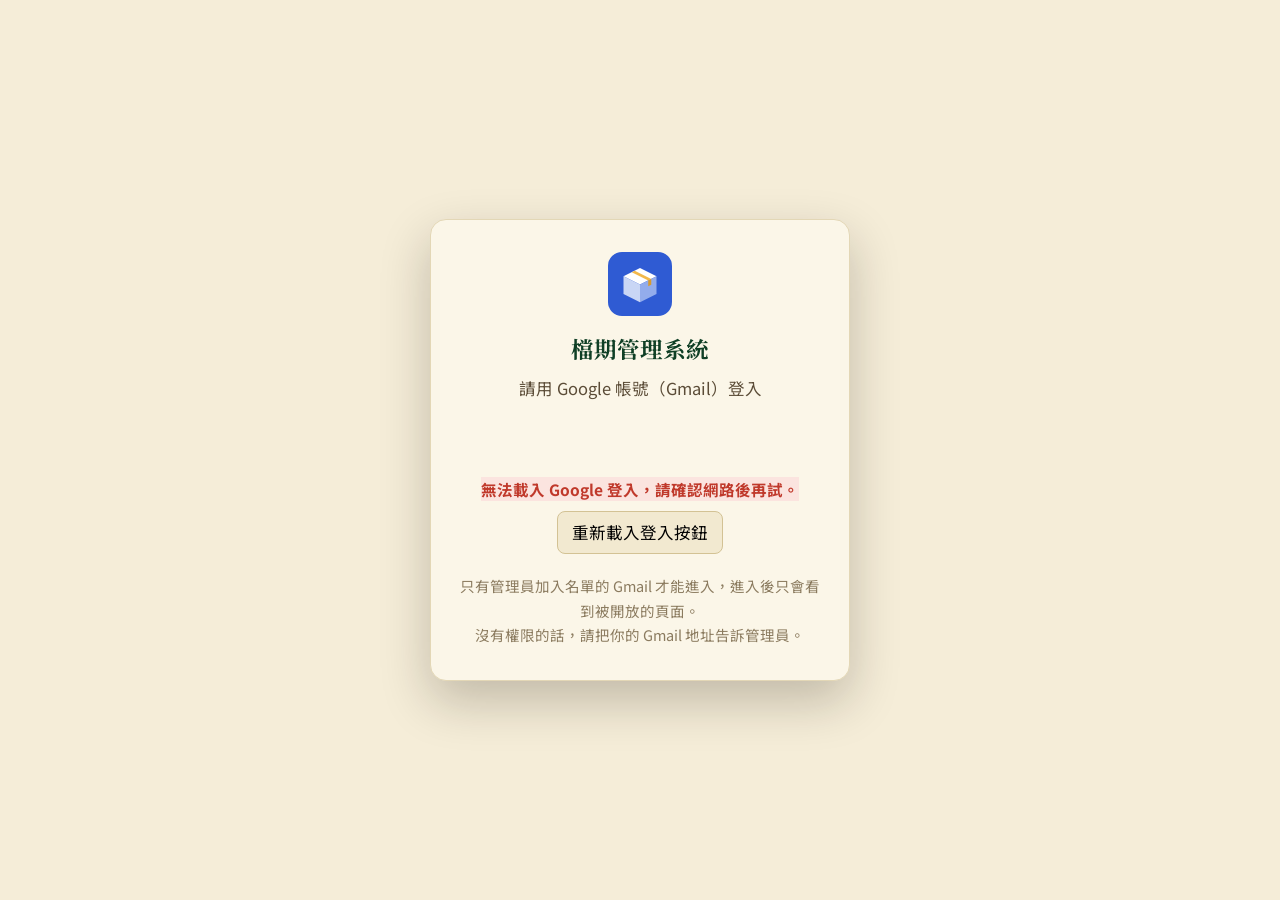
<file: index.html>
<!doctype html>
<html lang="zh-Hant">
<head>
<meta charset="utf-8">
<meta name="viewport" content="width=device-width,initial-scale=1,viewport-fit=cover">
<title>檔期管理系統</title>
<meta name="description" content="檔期包材、禮盒配方、庫存與補貨管理">
<meta name="theme-color" content="#16233f">
<meta name="application-name" content="檔期管理">
<meta name="apple-mobile-web-app-capable" content="yes">
<meta name="mobile-web-app-capable" content="yes">
<meta name="apple-mobile-web-app-status-bar-style" content="black-translucent">
<meta name="apple-mobile-web-app-title" content="檔期管理">
<link rel="manifest" href="manifest.webmanifest">
<link rel="icon" href="icons/icon.svg" type="image/svg+xml">
<link rel="apple-touch-icon" href="icons/icon-192.png">
<link rel="stylesheet" href="css/legacy.css">
<link rel="stylesheet" href="css/app.css">
<script src="config.js"></script>
<script src="js/auth.js"></script>
<script src="js/cloud-sync.js"></script>
<script src="js/calc-rules.js"></script>
<script src="js/stock-calc.js"></script>
<script src="js/access.js"></script>
<script src="js/app-shell.js" defer></script>
<script src="js/old-orders-import.js" defer></script>
<script src="js/ext/ext-core.js" defer></script>
<script src="js/ext/page-season.js" defer></script>
<script src="js/ext/season-items.js" defer></script>
<script src="js/ext/page-legacy-forecast.js" defer></script>
<script src="js/ext/page-orders.js" defer></script>
<script src="js/ext/page-floor.js" defer></script>
<script src="js/ext/page-system.js" defer></script>
<script src="js/ext/home-dash.js" defer></script>
<script src="js/ext/page-gift-adjust.js" defer></script>
<script src="js/ext/collapse.js" defer></script>
<script src="js/ext/order-singles.js" defer></script>
<script src="js/ext/calc-docs.js" defer></script>
<script src="js/ext/page-rules.js" defer></script>
<script src="js/ext/page-users.js" defer></script>
<script src="js/ext/page-hqstock.js" defer></script>
<script src="js/ext/page-purchase.js" defer></script>
<link rel="stylesheet" href="css/ext.css">
<link rel="preconnect" href="https://fonts.googleapis.com"><link rel="preconnect" href="https://fonts.gstatic.com" crossorigin>
<link rel="stylesheet" href="https://fonts.googleapis.com/css2?family=Noto+Sans+TC:wght@400;500;700;800&family=Noto+Serif+TC:wght@600;700&display=swap">
<link rel="stylesheet" href="css/brand.css">
</head>
<body>

<div id="appSplash" class="app-splash" role="status" aria-live="polite">
  <img src="icons/icon.svg" alt="" width="64" height="64">
  <strong>檔期管理系統</strong>
  <span id="appSplashMsg">正在載入資料…</span>
</div>

<div class="app-layout">
  <aside class="sidebar" id="sidebar" aria-label="主選單">
    <div class="brand">
      <img src="icons/icon.svg" alt="" width="34" height="34">
      <div><strong>檔期管理</strong><span>Schedule Manager</span></div>
    </div>

    <nav id="nav">
      <div class="nav-group" data-group="home">
        <button class="navbtn active" data-page="dashboard"><svg viewBox="0 0 24 24"><path d="M3 10.5 12 3l9 7.5V20a1 1 0 0 1-1 1h-5v-6H9v6H4a1 1 0 0 1-1-1z"/></svg><span>首頁</span></button>
      </div>
      <div class="nav-label">主檔資料<i class="lock-hint">需管理員</i></div>
      <div class="nav-group" data-group="master">
        <button class="admin-nav navbtn" data-page="materials"><svg viewBox="0 0 24 24"><path d="M21 8 12 3 3 8v8l9 5 9-5z"/><path d="m3 8 9 5 9-5M12 13v8"/></svg><span>包材資料</span></button>
        <button class="admin-nav navbtn" data-page="singles"><svg viewBox="0 0 24 24"><rect x="4" y="9" width="16" height="6" rx="3"/><path d="M8 9v6M16 9v6"/></svg><span>單條資料</span></button>
        <button class="admin-nav navbtn" data-page="products"><svg viewBox="0 0 24 24"><rect x="3" y="8" width="18" height="13" rx="1.5"/><path d="M12 8v13M3 12h18M12 8c-2-4-6-4-6-1.5S10 8 12 8c2 0 6-.5 6-1.5S14 4 12 8"/></svg><span>禮盒資料</span></button>
      </div>
      <div class="nav-label">規劃與庫存</div>
      <div class="nav-group" data-group="plan">
        <button class="admin-nav navbtn" data-page="initialStock"><svg viewBox="0 0 24 24"><path d="M3 9 12 4l9 5v11H3z"/><path d="M7 20v-7h10v7M7 16h10"/></svg><span>初始庫存</span></button>
      </div>
      <div class="nav-label">資料工具</div>
      <div class="nav-group" data-group="data">
        <button class="admin-nav navbtn" data-page="importcenter"><svg viewBox="0 0 24 24"><path d="M12 15V3M7 8l5-5 5 5"/><path d="M4 15v4a2 2 0 0 0 2 2h12a2 2 0 0 0 2-2v-4"/></svg><span>資料匯入中心</span></button>
        <button class="admin-nav navbtn" data-page="backup"><svg viewBox="0 0 24 24"><ellipse cx="12" cy="5.5" rx="8" ry="2.5"/><path d="M4 5.5v13c0 1.4 3.6 2.5 8 2.5s8-1.1 8-2.5v-13M4 12c0 1.4 3.6 2.5 8 2.5s8-1.1 8-2.5"/></svg><span>備份／還原</span></button>
        <button id="orderHistoryNavBtn" class="admin-nav navbtn" data-page="orderHistory"><svg viewBox="0 0 24 24"><path d="M6 3h12v18l-3-2-3 2-3-2-3 2z"/><path d="M9 8h6M9 12h6"/></svg><span>過去訂單紀錄</span></button>
      </div>
    </nav>

    <div class="sidebar-foot">
      <div id="pwaInstallBar" class="install-card" style="display:none">
        <div><b>安裝成 App</b><span>從桌面或主畫面直接開啟</span></div>
        <button id="pwaInstallBtn" type="button">安裝</button>
      </div>
      <button id="adminLoginBtn" class="btn gray side-btn" onclick="adminLogin()"><svg viewBox="0 0 24 24"><rect x="5" y="11" width="14" height="10" rx="2"/><path d="M8 11V8a4 4 0 0 1 8 0v3"/></svg><span>管理員登入</span></button>
      <button id="adminLogoutBtn" class="btn gray side-btn" onclick="adminLogout()" style="display:none"><svg viewBox="0 0 24 24"><path d="M15 4h4a1 1 0 0 1 1 1v14a1 1 0 0 1-1 1h-4M10 17l-5-5 5-5M5 12h11"/></svg><span>管理員登出</span></button>
    </div>
  </aside>
  <div class="sidebar-scrim" id="sidebarScrim"></div>

  <div class="app-main">
    <header class="topbar">
      <button class="icon-btn menu-btn" id="menuBtn" type="button" aria-label="開啟選單"><svg viewBox="0 0 24 24"><path d="M4 7h16M4 12h16M4 17h16"/></svg></button>
      <div class="topbar-title">
        <h1 id="appPageTitle">首頁</h1>
        <p id="appPageSub">庫存、需求與可用量總覽</p>
      </div>
      <div class="topbar-actions">
        <span class="admin-badge">管理員模式</span>
        <button class="sync-chip" id="syncChip" type="button" title="雲端同步設定"><i class="dot"></i><span id="syncChipText">本機模式</span></button>
      </div>
    </header>

    <div class="app-content">
<div id="materialEditMask" class="edit-modal-mask" onclick="if(event.target===this)closeMaterialModal()">
 <div class="edit-modal">
  <h3>編輯包材資料</h3>
  <div class="edit-modal-grid">
   <label>包材編號<input id="emCode"></label>
   <label>包材名稱<input id="emName"></label>
   <label>分類<select id="emCategory"><option value="單條">單條</option><option value="禮盒">禮盒</option><option value="盒子">盒子</option></select></label>
   <label>單位<input id="emUnit" placeholder="個／盒／張"></label>
   <label>安全庫存<input id="emSafety" type="number" min="0"></label>
  </div>
  <div class="edit-modal-actions">
   <button class="btn gray" onclick="closeMaterialModal()">取消</button>
   <button class="btn green" onclick="saveMaterialModal()">儲存修改</button>
  </div>
 </div>
</div>


<div id="genericEditMask" class="data-edit-mask" onclick="if(event.target===this)closeGenericEdit()">
<div class="data-edit-modal">
<h3 id="genericEditTitle">編輯資料</h3>
<div id="genericEditFields" class="data-edit-grid"></div>
<div class="data-edit-actions"><button class="btn gray" onclick="closeGenericEdit()">取消</button><button class="btn green" onclick="saveGenericEdit()">儲存修改</button></div>
</div></div>

<main>


<section id="dashboard" class="page active">
<div class="home-sheet">
  <div class="home-topbar">
    <div><h2>檔期管理總覽</h2><p>首頁依庫存、需求與可用量集中呈現；資料由各管理分頁自動彙整。</p></div>
    <div class="home-links">
      <button onclick="goPage('initialStock')">初始庫存</button>
    </div>
  </div>

  
<div class="home-switch">
  <button class="home-switch-btn active" data-home-tab="material" onclick="switchHomeTable('material',this)">包材庫存</button>
  <button class="home-switch-btn" data-home-tab="single" onclick="switchHomeTable('single',this)">單條內容物</button>
  <button class="home-switch-btn" data-home-tab="gift" onclick="switchHomeTable('gift',this)">禮盒品項</button>
  <button class="home-switch-btn" data-home-tab="salesDash" onclick="switchHomeTable('salesDash',this)">業績儀表板</button>
</div>
<div class="sheet-block home-table-panel active" data-home-panel="material">
    <div class="sheet-caption">單位：個　｜　包材庫存（未折盒、已折盒＝初始庫存＋快速輸入）</div>
    <div class="tablewrap"><table class="sheet-table home-t-mat">
      <thead><tr>
        <th class="sort-action-col">拖曳</th><th class="code-col">包材編號</th><th class="name-col">包材品名</th><th>總庫存</th><th>未折盒</th><th>已折盒</th><th>已裝盒</th>
        <th>待裝盒</th><th>剩餘可用量</th><th>最低水位（自行輸入）</th><th>水位狀態</th><th>預計進貨</th>
      </tr></thead>
      <tbody id="homeMaterialBody"></tbody>
    </table></div>
  </div>

  <div class="sheet-block home-table-panel" data-home-panel="single">
    <div class="sheet-caption">單位：個　｜　單條內容物（只顯示「單條資料」勾選「本期上架」的單條）</div>
    <div class="tablewrap"><table class="sheet-table home-t-single">
      <thead><tr>
        <th class="sort-action-col">拖曳</th><th class="code-col">單條編號</th><th class="name-col">單條內容物</th><th>總需求</th><th>現貨</th><th>已裝盒</th><th>預購單</th>
        <th>待裝盒</th><th>銷售預估</th><th>可販售</th><th>預計進貨</th>
      </tr></thead>
      <tbody id="homeSingleBody"></tbody>
    </table></div>
  </div>

  <div class="sheet-block home-table-panel" data-home-panel="gift">
    <div class="sheet-caption">單位：盒　｜　禮盒品項（僅顯示後台勾選「本期上架」的品項）｜　包裝需求＝現貨＋待進貨－預購單－銷售預估，負數＝還要再裝的盒數；現貨＝入口網站總表剩餘庫存現貨、預購單＝排單4週累計訂單量－今天實際揀貨（到「系統設定 → 現貨與預購單同步」更新）、待進貨先當 0</div>
    <div id="home-gift-range"></div>
    <div class="tablewrap"><table class="gift-home-table sheet-table home-t-gift">
      <thead><tr>
        <th class="sort-action-col">拖曳</th><th class="code-col">禮盒編號</th><th class="name-col">禮盒品項</th><th>現貨</th><th>待進貨</th><th id="gift-th-pre">預購單</th><th id="gift-th-fc">銷售預估</th>
        <th>可販售</th><th>包裝需求</th><th>單條尚可組裝盒數</th><th title="蛋捲禮盒：採購叫貨交貨表「實際量備註」填的實際盒數與到貨日，只列今天以後；多個到貨日點一下展開">預計進貨</th>
      </tr></thead>
      <tbody id="homeGiftBody"></tbody>
    </table></div>
    <div id="home-gift-adjust" style="margin-top:14px"></div>
  </div>
</div>

  <div class="sheet-block home-table-panel" data-home-panel="folding">
  <div class="sheet-caption">每日折盒統計｜每日自動建立全部包材品項・跨日自動封存｜數量即時連動包材庫存</div>
  <div class="fold-daily-toolbar">
    <strong>作業日期：<span id="foldTodayLabel"></span></strong>
    <span class="fold-save-note" id="foldSaveNote">修改後自動儲存</span>
    <button type="button" class="btn gray" onclick="renderFoldingRecords()">重新載入</button>
  </div>
  <div class="fold-link-note">
    庫存連動：進貨量 → 增加未折盒；折盒量 → 未折盒轉為已折盒；使用量 → 扣除已折盒；NG／其他NG → 扣除庫存。
  </div>
  <div class="tablewrap">
    <table class="sheet-table folding-table">
      <thead><tr>
        <th>日期</th><th>類別</th><th>品項</th><th>進貨量</th><th>使用量</th>
        <th>折盒量</th><th>折盒NG</th><th>使用NG</th><th>淨異動</th>
      </tr></thead>
      <tbody id="homeFoldingBody"></tbody>
    </table>
  </div>
  <details class="fold-history">
    <summary>歷史封存紀錄</summary>
    <div class="fold-history-filter">
      <label>日期 <select id="foldHistoryDate" onchange="renderFoldingHistory()"></select></label>
    </div>
    <div class="tablewrap">
      <table class="sheet-table folding-table">
        <thead><tr>
          <th>日期</th><th>類別</th><th>品項</th><th>進貨量</th><th>使用量</th>
          <th>折盒量</th><th>折盒NG</th><th>使用NG</th><th>淨異動</th>
        </tr></thead>
        <tbody id="foldHistoryBody"></tbody>
      </table>
    </div>
  </details>
</div>
<div class="sheet-block home-table-panel" data-home-panel="salesDash">
  <div class="sheet-caption">業績儀表板｜今年和去年同檔期的全公司禮盒數比較（金額與各部門先不顯示）</div>
  <div class="x-home-dash" id="homeSalesDash"></div>
</div>
</section>
<section id="materials" class="page">
<div class="panel"><h2>包材資料</h2><p class="small">此頁僅管理包裝材料；產品與禮盒內容物組成請至「產品資料」頁面管理。</p>
<div class="formgrid">
<label><span>包材編號</span><input id="mCode"></label><label><span>包材名稱</span><input id="mName"></label>
<label><span>分類</span><select id="mCategory"><option value="單條">單條</option><option value="禮盒">禮盒</option><option value="盒子">盒子</option></select></label><label><span>單位</span><input id="mUnit" placeholder="個／盒／張"></label><label><span>安全庫存</span><input id="mSafety" type="number" min="0" value="0"></label>
</div><div class="toolbar" style="margin-top:12px"><button class="btn primary" onclick="saveMaterial()">新增包材</button><button class="btn gray" onclick="clearMaterialForm()">清除</button></div>
<div style="display:flex;flex-wrap:wrap;gap:8px;align-items:center;margin:10px 0"><span class="small">狀態</span><select id="matStatusFilter" onchange="renderMatList()"><option value="live">上架與下架（不含已封存）</option><option value="active">只看上架</option><option value="off">只看下架</option><option value="archived">已封存</option><option value="all">全部</option></select><span class="small">下架＝停用，不出現在配方、快速輸入、盤點的選單；封存＝關閉，需要先確認沒有被現有或未來檔期的配方使用。</span></div><div class="tablewrap"><table><thead><tr><th>編號</th><th>包材名稱</th><th>分類</th><th>單位</th><th class="num">安全庫存</th><th>狀態</th><th>操作</th></tr></thead><tbody id="matBody"></tbody></table></div>
</div>
</section>


<section id="singles" class="page">
<div class="panel">
<h2>單條資料</h2>
<p class="small">管理可作為禮盒內容物的單條產品。此處資料會直接提供「禮盒資料 → 產品配方」選擇使用。</p>
<p class="small"><b>首頁的「單條內容物」只會列出下面勾了「本期上架」的單條</b>；新增單條後預設是沒上架，請在列表勾選才會出現在首頁。</p>
<div class="formgrid">
<label><span>單條編號</span><input id="sgCode"></label>
<label><span>單條名稱</span><input id="sgName"></label>
</div>
<div class="toolbar" style="margin-top:12px">
<button class="btn primary" onclick="saveSingle()">新增單條</button>
<button class="btn gray" onclick="clearSingleForm()">清除</button>
</div>
<div class="tablewrap">
<table>
<thead><tr><th>編號</th><th>單條名稱</th><th>售價</th><th>折扣成數（8.5＝8.5 折，空白＝不打折）</th><th>本期上架</th><th>操作</th></tr></thead>
<tbody id="singleBody"></tbody>
</table>
</div>
</div>
</section>


<section id="products" class="page">
<div class="panel collapsible-panel" id="giftEditorPanel">
<div class="collapse-head"><h2>新增／編輯禮盒＋配方</h2><button class="collapse-btn" onclick="togglePanel('giftEditorPanel',this)">收合</button></div>
<div class="collapse-body">
<p class="small">新增禮盒時一併建立完整配方；最多可設定 8 組「單條內容物／包材」。按一次儲存即可同時建立禮盒與配方。</p>
<div class="formgrid">
<label><span>禮盒編號</span><input id="pCode"></label>
<label><span>禮盒名稱</span><input id="pName"></label>
<label><span>售價（元）</span><input id="pPrice" type="number" min="0" step="1" placeholder="請輸入售價"></label>
<label><span>門市折扣成數</span><input id="pDiscount" type="number" min="0.1" max="10" step="0.1" placeholder="例：8.5（空白＝不打折）"></label>
<label><span>官網折扣成數</span><input id="pDiscountWeb" type="number" min="0.1" max="10" step="0.1" placeholder="例：8.5（空白＝不打折）"></label>
<label><span>執行長折扣成數</span><input id="pDiscountCeo" type="number" min="0.1" max="10" step="0.1" placeholder="例：8.5（空白＝不打折）"></label>
<label><span>通路折扣成數</span><input id="pDiscountChannel" type="number" min="0.1" max="10" step="0.1" placeholder="例：8.5（空白＝不打折）"></label>
<label><span>本期是否上架</span><span class="gift-season-checks"><label><input id="giftCurrentListed" type="checkbox"> 本期上架（勾選後顯示於首頁禮盒品項）</label></span></label>
</div>
<h3 style="margin:18px 0 8px">禮盒配方</h3>
<div class="recipe-six-grid" id="giftFormulaGrid">

<div class="recipe-row" data-gift-formula-row="1">
<label><span>配方類型</span><select id="gfType1" onchange="updateGiftFormulaItem(1)"><option value="product">單條內容物</option><option value="material">包材</option></select></label>
<label><span>品項</span><select id="gfItem1"><option value="">請選擇</option></select></label>
<label><span>數量</span><input id="gfQty1" type="number" min="0" step="0.01" placeholder="請輸入數量"></label>
</div>
<div class="recipe-row" data-gift-formula-row="2" style="display:none">
<label><span>配方類型</span><select id="gfType2" onchange="updateGiftFormulaItem(2)"><option value="product">單條內容物</option><option value="material">包材</option></select></label>
<label><span>品項</span><select id="gfItem2"><option value="">請選擇</option></select></label>
<label><span>數量</span><input id="gfQty2" type="number" min="0" step="0.01" placeholder="請輸入數量"></label>
</div>
<div class="recipe-row" data-gift-formula-row="3" style="display:none">
<label><span>配方類型</span><select id="gfType3" onchange="updateGiftFormulaItem(3)"><option value="product">單條內容物</option><option value="material">包材</option></select></label>
<label><span>品項</span><select id="gfItem3"><option value="">請選擇</option></select></label>
<label><span>數量</span><input id="gfQty3" type="number" min="0" step="0.01" placeholder="請輸入數量"></label>
</div>
<div class="recipe-row" data-gift-formula-row="4" style="display:none">
<label><span>配方類型</span><select id="gfType4" onchange="updateGiftFormulaItem(4)"><option value="product">單條內容物</option><option value="material">包材</option></select></label>
<label><span>品項</span><select id="gfItem4"><option value="">請選擇</option></select></label>
<label><span>數量</span><input id="gfQty4" type="number" min="0" step="0.01" placeholder="請輸入數量"></label>
</div>
<div class="recipe-row" data-gift-formula-row="5" style="display:none">
<label><span>配方類型</span><select id="gfType5" onchange="updateGiftFormulaItem(5)"><option value="product">單條內容物</option><option value="material">包材</option></select></label>
<label><span>品項</span><select id="gfItem5"><option value="">請選擇</option></select></label>
<label><span>數量</span><input id="gfQty5" type="number" min="0" step="0.01" placeholder="請輸入數量"></label>
</div>
<div class="recipe-row" data-gift-formula-row="6" style="display:none">
<label><span>配方類型</span><select id="gfType6" onchange="updateGiftFormulaItem(6)"><option value="product">單條內容物</option><option value="material">包材</option></select></label>
<label><span>品項</span><select id="gfItem6"><option value="">請選擇</option></select></label>
<label><span>數量</span><input id="gfQty6" type="number" min="0" step="0.01" placeholder="請輸入數量"></label>
</div>
<div class="recipe-row" data-gift-formula-row="7" style="display:none">
<label><span>配方類型</span><select id="gfType7" onchange="updateGiftFormulaItem(7)"><option value="product">單條內容物</option><option value="material">包材</option></select></label>
<label><span>品項</span><select id="gfItem7"><option value="">請選擇</option></select></label>
<label><span>數量</span><input id="gfQty7" type="number" min="0" step="0.01" placeholder="請輸入數量"></label>
</div>
<div class="recipe-row" data-gift-formula-row="8" style="display:none">
<label><span>配方類型</span><select id="gfType8" onchange="updateGiftFormulaItem(8)"><option value="product">單條內容物</option><option value="material">包材</option></select></label>
<label><span>品項</span><select id="gfItem8"><option value="">請選擇</option></select></label>
<label><span>數量</span><input id="gfQty8" type="number" min="0" step="0.01" placeholder="請輸入數量"></label>
</div>
</div>
<div class="toolbar" style="margin-top:10px">
<button type="button" class="btn gray" id="giftAddFormulaBtn" onclick="addGiftFormulaRow()">＋ 新增配方項目</button>
<span id="giftFormulaCount" class="small">目前 1 項（最多 8 項）</span>
</div>
<div class="toolbar" style="margin-top:14px">
<button class="btn primary" onclick="saveGiftWithFormula()">儲存禮盒＋配方</button>
<button class="btn gray" onclick="clearGiftWithFormula()">清除</button>
</div>
</div>
</div>

<div class="panel collapsible-panel" id="giftListPanel">
<div class="collapse-head"><h2>本期上架的禮盒資料 <span class="small" id="giftListedCount"></span></h2><button class="collapse-btn" onclick="togglePanel('giftListPanel',this)">收合</button></div>
<div class="collapse-body">
<p class="small">目前勾選「本期上架」的禮盒（會顯示在首頁禮盒品項與業績預估）。取消勾選會移到下方「已建立過的禮盒」。</p>
<div class="tablewrap gift-list-no-scroll">
<table class="gift-list-fit">
<thead><tr><th>禮盒編號</th><th>禮盒名稱</th><th>售價</th><th>折扣成數</th><th>本期是否上架</th><th>單條內容物</th><th>包材配方</th><th>操作</th></tr></thead>
<tbody id="prodBody"></tbody>
</table>
</div>
</div>
</div>

<div class="panel collapsible-panel" id="giftOtherPanel">
<div class="collapse-head"><h2>已建立過的禮盒資料（未上架） <span class="small" id="giftOtherCount"></span></h2><button class="collapse-btn" onclick="togglePanel('giftOtherPanel',this)">收合</button></div>
<div class="collapse-body">
<p class="small">以前建立過、目前沒有上架的禮盒。要再上架時勾選「本期上架」就會移到上方。</p>
<div class="tablewrap gift-list-no-scroll">
<table class="gift-list-fit">
<thead><tr><th>禮盒編號</th><th>禮盒名稱</th><th>售價</th><th>折扣成數</th><th>本期是否上架</th><th>單條內容物</th><th>包材配方</th><th>操作</th></tr></thead>
<tbody id="prodBodyOther"></tbody>
</table>
</div>
</div>
</div>
<div class="panel">
<h2>禮盒展開後－單條需求</h2>
<p class="small">依目前「檔期需求」與上方「產品內容物組成」自動計算，各禮盒會展開成實際單條需求量。</p>
<div id="singleDemandProduct"></div>
</div>
</section>

<!-- 「檔期需求」「缺料／補貨」頁已移除（2026-10-17）：選單與入口都拿掉，區塊留在這裡但永遠隱藏，因為 legacy-1.js 的 render() 還會寫入裡面的表格 -->
<section id="campaigns" class="page" hidden style="display:none!important">
<div class="panel"><h2>建立檔期需求</h2>
<div class="formgrid"><label><span>檔期名稱</span><input id="cName" placeholder="例：中秋檔期"></label><label><span>日期</span><input id="cDate" type="date"></label><label><span>產品</span><select id="cProduct"></select></label><label><span>需求數量</span><input id="cQty" type="number" min="0" value="0"></label></div>
<div class="toolbar" style="margin-top:12px"><button class="btn primary" onclick="saveCampaign()">新增需求</button></div>
<div class="tablewrap"><table><thead><tr><th>檔期</th><th>日期</th><th>產品</th><th class="num">數量</th><th>操作</th></tr></thead><tbody id="campBody"></tbody></table></div>
</div></section>


<section id="initialStock" class="page">
<div class="panel">
<h2>初始庫存</h2>
<p class="small">品項由「包材資料」自動帶入；數字預設鎖定。需要調整時先按「編輯」，修改「未折盒／已折盒」後按「儲存」。整體總庫存＝未折盒＋已折盒。</p>
<div class="toolbar">
<button id="initialEditBtn" class="btn gray" onclick="setInitialStockEdit(true)">編輯</button>
<button id="initialSaveBtn" class="btn primary" onclick="saveAllInitialStock()" style="display:none">儲存</button>
<span id="initialLockStatus" class="initial-lock-status">🔒 數字已鎖定</span>
</div>
<div class="tablewrap initial-sheet-wrap" style="margin-top:14px">
<table class="initial-sheet">
<thead><tr>
<th>品名</th>
<th>整體總庫存</th>
<th>未折盒</th>
<th>已折盒</th>
</tr></thead>
<tbody id="initialStockBody"></tbody>
</table>
</div>
</div>
</section>
<section id="replenish" class="page" hidden style="display:none!important"><div class="panel"><h2>缺料／建議補貨</h2><p class="small">需求量會依「檔期產品數量 × 產品包材配方」自動展開。</p>
<div class="tablewrap"><table><thead><tr><th>包材</th><th class="num">目前庫存</th><th class="num">檔期需求</th><th class="num">安全庫存</th><th class="num">需求後庫存</th><th class="num">建議補貨</th><th>狀態</th></tr></thead><tbody id="repBody2"></tbody></table></div></div></section>


<section id="importcenter" class="page">
<div class="panel">
<h2>資料匯入中心</h2>
<p class="small">可從 CSV、JSON，或將 Excel / Google Sheet 另存為 CSV 後匯入。先預覽，再指定資料類型與欄位對應，不會直接覆蓋現有資料。</p>
<div class="toolbar">
<label class="btn primary">選擇 CSV／JSON 檔案
<input id="extFile" type="file" accept=".csv,.json,text/csv,application/json" hidden onchange="readExternalFile(this)">
</label>
<select id="extTarget" onchange="buildMapping()">
<option value="materials">匯入到：包材資料</option>
<option value="products">匯入到：產品資料</option>
<option value="campaigns">匯入到：檔期需求</option>
<option value="stock">匯入到：庫存異動</option>
</select>
<select id="extMode"><option value="append">追加資料</option><option value="replace">取代該類全部資料</option></select>
</div>
<div id="extInfo" class="small">尚未選擇檔案</div>
</div>

<div class="panel">
<h2>欄位對應</h2>
<div id="mappingArea" class="formgrid"><div class="empty">載入檔案後即可設定欄位</div></div>
<div class="toolbar" style="margin-top:12px">
<button class="btn green" onclick="commitExternalImport()">確認匯入</button>
<button class="btn gray" onclick="clearExternalImport()">清除預覽</button>
</div>
</div>

<div class="panel">
<h2>資料預覽</h2>
<div id="externalPreview" class="tablewrap"><div class="empty">尚無預覽資料</div></div>
</div>

<div class="panel">
<h2>從其他線上來源取得資料</h2>
<p class="small">若資料來自 Google Sheet，可先「檔案 → 下載 → CSV」後使用上方匯入。一般網址/API 若允許跨網域存取，也可貼入公開 CSV/JSON 網址。</p>
<div class="toolbar">
<input id="remoteUrl" style="min-width:360px" placeholder="貼上公開 CSV 或 JSON 網址">
<button class="btn orange" onclick="fetchRemoteData()">從網址拉取</button>
</div>
<div class="small">注意：部分網站會阻擋瀏覽器跨網域讀取（CORS）；遇到阻擋時請改用下載檔案後匯入。</div>
</div>
</section>

<section id="backup" class="page"><div class="panel"><h2>資料備份／還原</h2>
<p>啟用雲端同步後，所有人共用同一份資料；未啟用時資料只存在這台裝置。仍建議定期匯出 JSON 備份。</p><p class="small">從舊版 HTML 搬資料：在舊版開啟「備份／還原 → 匯出 JSON 備份」，再於此處「匯入 JSON」，就會自動上傳到雲端。過去訂單請在匯入 JSON 之後，用下方「從舊版 HTML 匯入過去訂單」加入。</p>
<div class="toolbar"><button class="btn primary" onclick="exportData()">匯出 JSON 備份</button><label class="btn gray">匯入 JSON<input id="importFile" type="file" accept=".json" hidden onchange="importData(this)"></label><button class="btn red" onclick="wipeAll()">清空全部資料</button></div>
</div></section>

<section id="orderHistory" class="page">
  <div class="panel">
    <h2>過去訂單紀錄</h2>
    <div class="muted">管理員可保存已結束的檔期／訂單紀錄，供日後查詢。此處資料不會影響目前庫存計算。</div>
    <div style="margin:8px 0"><button type="button" class="btn gray" onclick="exportOrderHistoryJson()" title="把目前 App 裡的全部過去訂單存成檔案（欄位、月份統計也一起放在檔案裡），可以拿來和原始檔比對">匯出目前的過去訂單（JSON）</button></div>
    <div class="order-search-panel" style="display:flex;gap:8px;align-items:center;flex-wrap:wrap;margin:10px 0 14px">
      <select id="histFilterDate" onchange="renderOrderHistory()"><option value="">全部日期</option></select>
      <select id="histFilterOrderNo" onchange="renderOrderHistory()"><option value="">全部訂單／檔期編號</option></select>
      <select id="histFilterProduct" onchange="renderOrderHistory()"><option value="">全部品號／品名</option></select>
      <select id="histFilterCustomer" onchange="renderOrderHistory()"><option value="">全部客戶</option></select>
      <select id="histFilterChannel" onchange="renderOrderHistory()"><option value="">全部通路</option></select>
      <select id="histFilterDepartment" onchange="renderOrderHistory()"><option value="">全部接單部門</option></select>
      <select id="histFilterOrgDepartment" onchange="renderOrderHistory()"><option value="">全部部門</option></select>
      <label style="display:inline-flex;gap:4px;align-items:center;white-space:nowrap"><b>日期區間</b><input type="date" id="histFrom" onchange="renderOrderHistory()" aria-label="起"> ～ <input type="date" id="histTo" onchange="renderOrderHistory()" aria-label="迄"></label><button type="button" class="btn gray" onclick="clearOrderHistoryFilters()">清除篩選</button><button type="button" class="btn primary" onclick="fixBlankOrderDepartments(true)" title="接單部門空白的訂單：把部門的名字填進接單部門，部門改成現銷">整理接單部門（空白→填部門名、部門改現銷）</button>
    </div>
    <div style="display:flex;gap:8px;align-items:center;margin:12px 0;flex-wrap:wrap">
      <div style="display:flex;gap:6px;align-items:center;flex-wrap:wrap;width:100%;margin-bottom:4px">
      <strong>年份：</strong>
      <select id="orderHistoryYear" onchange="setOrderYear(this.value)" style="padding:7px 10px;border:1px solid #bbb;border-radius:5px">
        <option value="all">全部年份</option>
        <option value="2025">2025年</option>
        <option value="2026">2026年</option>
      </select>
      <span style="width:12px"></span>
      <strong>檔期篩選：</strong>
      <button type="button" class="btn gray order-season-btn active" data-season="all" onclick="setOrderSeason('all',this)">全部</button>
      <button type="button" class="btn gray order-season-btn" data-season="newyear" onclick="setOrderSeason('newyear',this)">過年</button>
      <button type="button" class="btn gray order-season-btn" data-season="midautumn" onclick="setOrderSeason('midautumn',this)">中秋</button>
    </div>
    <input id="orderHistorySearch" placeholder="全文搜尋" style="min-width:320px" oninput="renderOrderHistory()">
      <span id="orderHistoryCount" class="muted"></span>
    </div>
    <div id="orderHistoryStats"></div>
    <div style="overflow:auto">
      <table class="sheet-table">
        <thead>
          <tr>
            <th>日期</th><th>單號</th><th>來源單號</th><th>品號</th><th>品名</th><th>客戶</th><th>通路</th><th>數量</th><th>接單部門</th><th>部門</th>
          </tr>
        </thead>
        <tbody id="orderHistoryBody"></tbody>
      </table>
    </div>
  </div>
</section>


<div class="sheet-block home-table-panel" data-home-panel="salesForecast">
<div class="sheet-caption">業績預估 <span class="small">金額＝預估盒數 × 售價 × 折扣成數（折扣在「禮盒資料」填；公關贈用原價；大公國已併入通路）<span id="sf-actual-explain">；每個品項最右邊「小計」的「實際」＝訂單（過去訂單匯入＋入口網站訂單）中品號相同、訂單日期落在該週區間（起 ≤ 日期 ≤ 迄，迄那天也算）的數量，整個公司不分門市，金額以原價算</span></span></div>
<div id="sf-lock-panel"></div><div class="forecast-top"><label>檔期名稱 <input id="forecast-campaign-name" placeholder="例如：2026中秋" oninput="saveSalesForecastDebounced()"></label><label>搜尋品項 <select id="forecast-product-search" onchange="filterSalesForecastProducts()"><option value="">全部品項</option></select></label><button type="button" class="btn gray" onclick="document.getElementById('forecast-product-search').value='';filterSalesForecastProducts()">清除搜尋</button><button type="button" class="btn primary" onclick="fillLastYearFromOrders(true)">帶入去年業績（依過去訂單）</button><span id="forecast-search-count" aria-live="polite"></span></div>
<div id="sf-summary-ctl"></div><div class="tablewrap forecast-summary-wrap"><table class="sheet-table forecast-summary-table"><colgroup><col style="width:12%"><col style="width:11%"><col style="width:11%"><col style="width:11%"><col style="width:11%"><col style="width:11%"><col style="width:11%"><col style="width:11%"><col style="width:11%"></colgroup><thead><tr><th>部門別</th><th>東橋</th><th>A11</th><th>京站</th><th>官網</th><th>通路</th><th>公關贈</th><th>執行長</th><th>總計</th></tr></thead><tbody>
<tr><th id="sf-summary-label">預估業績總額</th><td id="sf-summary-dongqiao"></td><td id="sf-summary-a11"></td><td id="sf-summary-jingzhan"></td><td id="sf-summary-web"></td><td id="sf-summary-channel"></td><td id="sf-summary-pr"></td><td id="sf-summary-ceo"></td><td id="sf-summary-total"></td></tr>
<tr class="sf-split-row" id="sf-split-fee"><th>費雪預估業績</th><td id="sf-summary-fee-dongqiao"></td><td id="sf-summary-fee-a11"></td><td id="sf-summary-fee-jingzhan"></td><td id="sf-summary-fee-web"></td><td id="sf-summary-fee-channel"></td><td id="sf-summary-fee-pr"></td><td id="sf-summary-fee-ceo"></td><td id="sf-summary-fee-total"></td></tr>
<tr class="sf-split-row" id="sf-split-egg"><th>蛋捲預估業績</th><td id="sf-summary-egg-dongqiao"></td><td id="sf-summary-egg-a11"></td><td id="sf-summary-egg-jingzhan"></td><td id="sf-summary-egg-web"></td><td id="sf-summary-egg-channel"></td><td id="sf-summary-egg-pr"></td><td id="sf-summary-egg-ceo"></td><td id="sf-summary-egg-total"></td></tr>
<tr><th>去年業績</th><td><input class="sf-lastyear" inputmode="numeric" onblur="this.value=sfFmtMoney(this.value)" data-sf-last="dongqiao" oninput="updateSalesForecastLastYear(this)"></td><td><input class="sf-lastyear" inputmode="numeric" onblur="this.value=sfFmtMoney(this.value)" data-sf-last="a11" oninput="updateSalesForecastLastYear(this)"></td><td><input class="sf-lastyear" inputmode="numeric" onblur="this.value=sfFmtMoney(this.value)" data-sf-last="jingzhan" oninput="updateSalesForecastLastYear(this)"></td><td><input class="sf-lastyear" inputmode="numeric" onblur="this.value=sfFmtMoney(this.value)" data-sf-last="web" oninput="updateSalesForecastLastYear(this)"></td><td><input class="sf-lastyear" inputmode="numeric" onblur="this.value=sfFmtMoney(this.value)" data-sf-last="channel" oninput="updateSalesForecastLastYear(this)"></td><td><input class="sf-lastyear" inputmode="numeric" onblur="this.value=sfFmtMoney(this.value)" data-sf-last="pr" oninput="updateSalesForecastLastYear(this)"></td><td><input class="sf-lastyear" inputmode="numeric" onblur="this.value=sfFmtMoney(this.value)" data-sf-last="ceo" oninput="updateSalesForecastLastYear(this)"></td><td id="sf-lastyear-total"></td></tr>
</tbody></table></div><p id="sf-lastyear-note" class="small" style="margin:6px 0 8px"></p><div id="sf-actual-detail"></div><div id="salesForecastBody"></div><div id="sf-change-log"></div></div>

</main>


















<div id="adminModal">
  <div class="admin-box">
    <h3>管理員登入</h3>
    <input id="adminPassword" type="password" placeholder="請輸入管理員密碼" onkeydown="if(event.key==='Enter')adminSubmit()">
    <div id="adminError"></div>
    <div class="actions">
      <button class="btn gray" onclick="adminClose()">取消</button>
      <button class="btn primary" onclick="adminSubmit()">登入</button>
    </div>
  </div>
</div>
    </div>
  </div>
</div>

<!-- 雲端同步設定 -->
<div class="cms-modal" id="cloudModal" role="dialog" aria-modal="true" aria-labelledby="cloudModalTitle">
  <div class="cms-modal-box">
    <div class="cms-modal-head">
      <h3 id="cloudModalTitle">雲端同步設定</h3>
      <button class="icon-btn" type="button" data-close aria-label="關閉"><svg viewBox="0 0 24 24"><path d="M6 6l12 12M18 6 6 18"/></svg></button>
    </div>
    <div id="cloudStatusBox" class="cloud-status"></div>
    <div id="cloudAuthBox" class="cloud-auth" style="display:none"></div>
    <label class="field"><span>雲端網址（Apps Script 網頁應用程式網址）</span><input id="cloudUrl" placeholder="https://script.google.com/macros/s/…/exec" autocomplete="off"></label>
    <label class="field"><span>團隊通行碼</span><input id="cloudToken" type="password" placeholder="由管理者提供" autocomplete="off"></label>
    <label class="field"><span>你的名字（顯示誰修改了資料）</span><input id="cloudName" placeholder="例：小美" autocomplete="off"></label>
    <p class="field-help">同一個團隊的所有裝置填入相同網址與通行碼，就會看到同一份資料。設定只存在這台裝置。</p>
    <div id="cloudTestMsg" class="field-msg" aria-live="polite"></div>
    <div class="cms-modal-actions">
      <button type="button" class="btn gray" id="cloudLogoutBtn" style="display:none">登出</button>
      <button type="button" class="btn primary" id="cloudSyncBtn" style="display:none">立即同步</button>
      <button type="button" class="btn gray" id="cloudDisableBtn">停用雲端</button>
      <span class="spacer"></span>
      <button type="button" class="btn gray" id="cloudTestBtn">測試連線</button>
      <button type="button" class="btn primary" id="cloudSaveBtn">儲存並同步</button>
    </div>
  </div>
</div>

<!-- 同時修改衝突 -->
<div class="cms-modal" id="conflictModal" role="dialog" aria-modal="true" aria-labelledby="conflictTitle">
  <div class="cms-modal-box">
    <div class="cms-modal-head"><h3 id="conflictTitle">有人同時修改了相同資料</h3></div>
    <p>你和其他同事在同一時間改了下列資料的<b>同一個欄位</b>，請選擇要保留哪一個版本。其他沒有重疊的修改都已自動合併。</p>
    <ul id="conflictList" class="conflict-list"></ul>
    <div class="cms-modal-actions">
      <button type="button" class="btn gray" id="conflictRemoteBtn">使用雲端版本</button>
      <span class="spacer"></span>
      <button type="button" class="btn primary" id="conflictLocalBtn">保留我的修改</button>
    </div>
  </div>
</div>

<div class="toast-region" id="toastRegion" aria-live="polite"></div>

<noscript><p style="padding:24px">此系統需要啟用 JavaScript。</p></noscript>
</body>
</html>
</file>
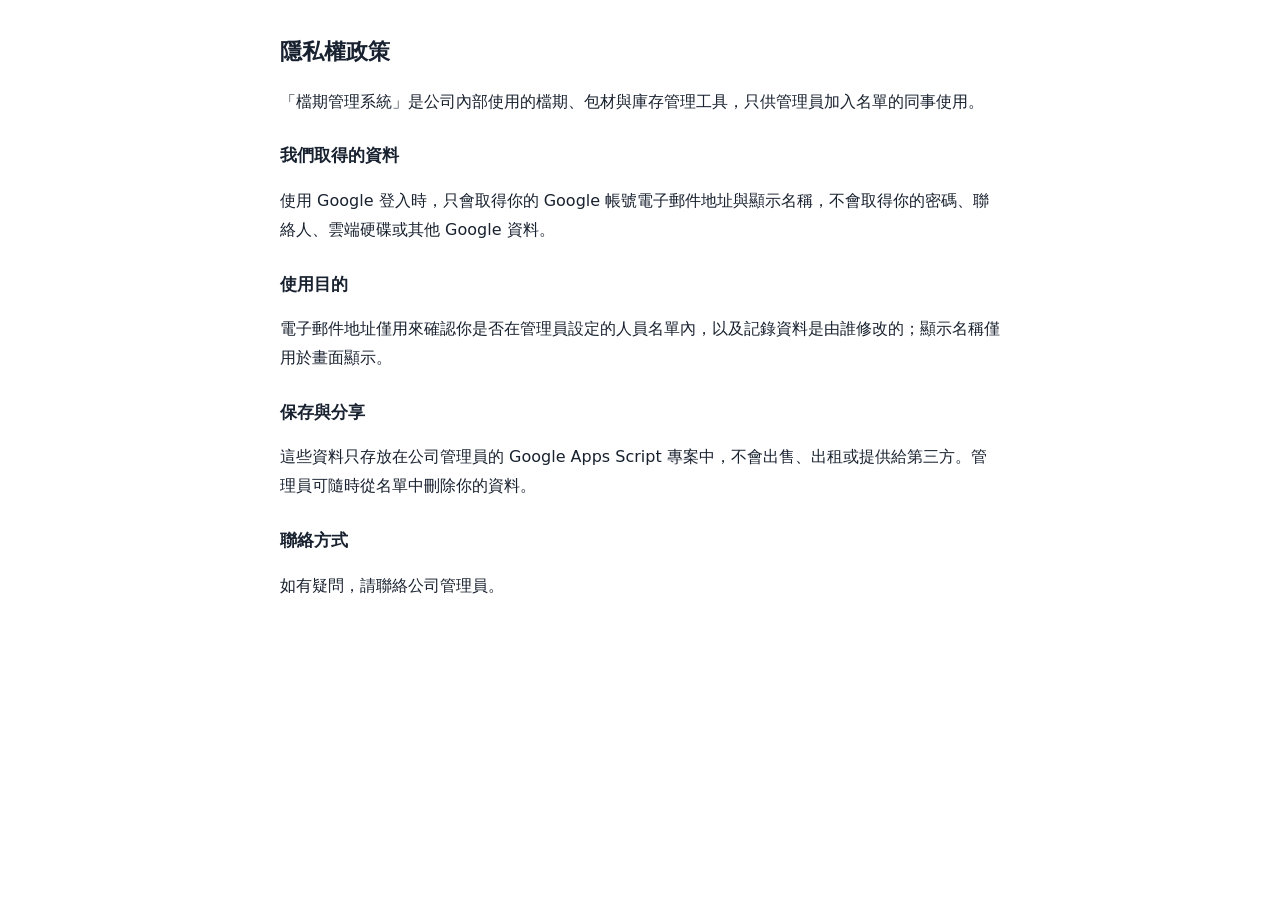
<file: privacy.html>
<!doctype html>
<html lang="zh-Hant"><head><meta charset="utf-8"><meta name="viewport" content="width=device-width,initial-scale=1"><title>隱私權政策｜檔期管理系統</title>
<style>body{font:16px/1.8 system-ui,"Microsoft JhengHei",sans-serif;max-width:720px;margin:32px auto;padding:0 16px;color:#18212f}h1{font-size:22px}h2{font-size:17px;margin-top:24px}</style></head><body>
<h1>隱私權政策</h1>
<p>「檔期管理系統」是公司內部使用的檔期、包材與庫存管理工具，只供管理員加入名單的同事使用。</p>
<h2>我們取得的資料</h2>
<p>使用 Google 登入時，只會取得你的 Google 帳號電子郵件地址與顯示名稱，不會取得你的密碼、聯絡人、雲端硬碟或其他 Google 資料。</p>
<h2>使用目的</h2>
<p>電子郵件地址僅用來確認你是否在管理員設定的人員名單內，以及記錄資料是由誰修改的；顯示名稱僅用於畫面顯示。</p>
<h2>保存與分享</h2>
<p>這些資料只存放在公司管理員的 Google Apps Script 專案中，不會出售、出租或提供給第三方。管理員可隨時從名單中刪除你的資料。</p>
<h2>聯絡方式</h2>
<p>如有疑問，請聯絡公司管理員。</p>
</body></html>
</file>
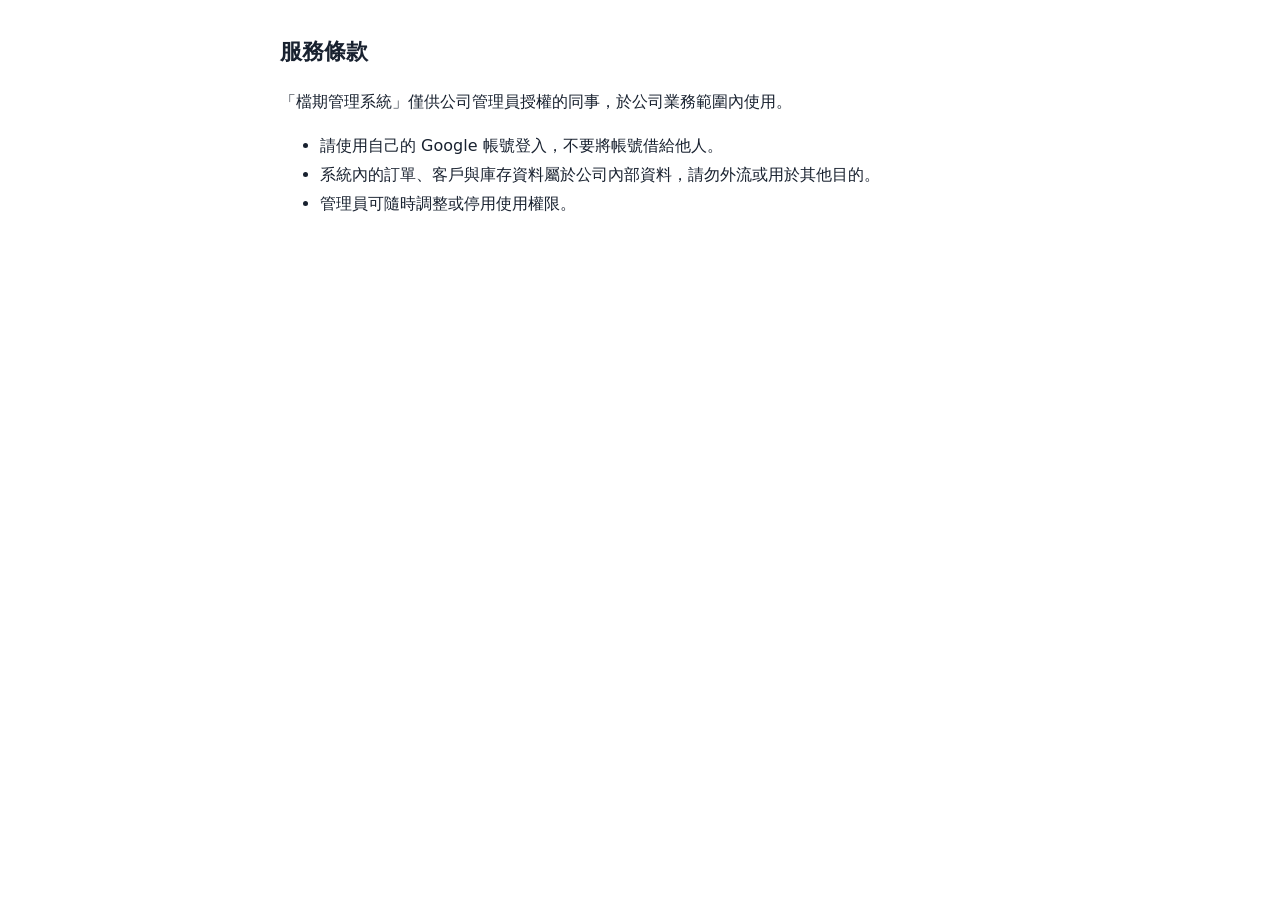
<file: terms.html>
<!doctype html>
<html lang="zh-Hant"><head><meta charset="utf-8"><meta name="viewport" content="width=device-width,initial-scale=1"><title>服務條款｜檔期管理系統</title>
<style>body{font:16px/1.8 system-ui,"Microsoft JhengHei",sans-serif;max-width:720px;margin:32px auto;padding:0 16px;color:#18212f}h1{font-size:22px}</style></head><body>
<h1>服務條款</h1>
<p>「檔期管理系統」僅供公司管理員授權的同事，於公司業務範圍內使用。</p>
<ul><li>請使用自己的 Google 帳號登入，不要將帳號借給他人。</li>
<li>系統內的訂單、客戶與庫存資料屬於公司內部資料，請勿外流或用於其他目的。</li>
<li>管理員可隨時調整或停用使用權限。</li></ul>
</body></html>
</file>
<file: css/legacy.css>
*{box-sizing:border-box} body{margin:0;font-family:Arial,"Microsoft JhengHei",sans-serif;background:#f5f7fb;color:#1f2937}
header{background:#111827;color:white;padding:18px 24px} header h1{margin:0;font-size:24.5px} header p{margin:5px 0 0;color:#cbd5e1;font-size:15.5px}
nav{display:flex;gap:6px;flex-wrap:wrap;padding:12px 18px;background:white;border-bottom:1px solid #e5e7eb;position:sticky;top:0;z-index:20}
nav button,.btn{border:0;border-radius:8px;padding:9px 13px;cursor:pointer;font-weight:700}.navbtn{background:#eef2f7}.navbtn.active{background:#2563eb;color:white}
main{padding:20px;max-width:1500px;margin:auto}.page{display:none}.page.active{display:block}
.cards{display:grid;grid-template-columns:repeat(4,1fr);gap:12px;margin-bottom:18px}.card{background:white;border:1px solid #e5e7eb;border-radius:12px;padding:16px}.card b{display:block;font-size:28.5px;margin-top:6px}
.panel{background:white;border:1px solid #e5e7eb;border-radius:12px;padding:16px;margin-bottom:16px}.panel h2{margin:0 0 12px;font-size:20.5px}
.toolbar{display:flex;gap:8px;flex-wrap:wrap;margin-bottom:12px}.toolbar input,.toolbar select,.formgrid input,.formgrid select{padding:9px;border:1px solid #cbd5e1;border-radius:7px}
.btn.primary{background:#2563eb;color:white}.btn.green{background:#16a34a;color:white}.btn.red{background:#dc2626;color:white}.btn.gray{background:#e5e7eb}.btn.orange{background:#f59e0b;color:white}
.tablewrap{overflow:auto} table{width:100%;border-collapse:collapse;font-size:16.5px} th,td{padding:9px 8px;border-bottom:1px solid #e5e7eb;text-align:left;white-space:nowrap} th{background:#f8fafc;position:sticky;top:0}
td.num,th.num{text-align:right}.dangerrow{background:#fff1f2}.okrow{background:#f0fdf4}.badge{padding:3px 8px;border-radius:999px;font-size:14.5px;font-weight:700}.bad{background:#fee2e2;color:#991b1b}.good{background:#dcfce7;color:#166534}
.formgrid{display:grid;grid-template-columns:repeat(4,1fr);gap:10px}.formgrid label{font-size:15.5px;font-weight:700}.formgrid label span{display:block;margin-bottom:5px}
.small{font-size:14.5px;color:#64748b}.empty{text-align:center;padding:28px;color:#94a3b8}
@media(max-width:900px){.cards,.formgrid{grid-template-columns:repeat(2,1fr)}} @media(max-width:560px){.cards,.formgrid{grid-template-columns:1fr}}

.edit-modal-mask{display:none;position:fixed;inset:0;background:rgba(15,23,42,.5);z-index:9999;align-items:center;justify-content:center;padding:18px}
.edit-modal-mask.show{display:flex}
.edit-modal{width:min(520px,100%);background:#fff;border-radius:14px;box-shadow:0 20px 60px rgba(0,0,0,.25);padding:20px}
.edit-modal h3{margin:0 0 16px}
.edit-modal-grid{display:grid;grid-template-columns:1fr 1fr;gap:12px}
.edit-modal label{font-size:15.5px;font-weight:700}
.edit-modal input,.edit-modal select{width:100%;margin-top:5px;padding:9px;border:1px solid #cbd5e1;border-radius:7px}
.edit-modal-actions{display:flex;justify-content:flex-end;gap:8px;margin-top:18px}
@media(max-width:520px){.edit-modal-grid{grid-template-columns:1fr}}


.page{display:none!important}
.page.active{display:block!important}
#products:not(.active) .panel{display:none!important}


.data-edit-mask{display:none;position:fixed;inset:0;background:rgba(15,23,42,.55);z-index:15000;align-items:center;justify-content:center;padding:18px}
.data-edit-mask.show{display:flex}.data-edit-modal{background:#fff;width:min(560px,100%);max-height:90vh;overflow:auto;border-radius:14px;padding:20px;box-shadow:0 20px 60px rgba(0,0,0,.3)}
.data-edit-modal h3{margin:0 0 16px}.data-edit-grid{display:grid;grid-template-columns:1fr 1fr;gap:12px}
.data-edit-grid label{font-size:15.5px;font-weight:700}.data-edit-grid input,.data-edit-grid select{width:100%;margin-top:5px;padding:9px;border:1px solid #cbd5e1;border-radius:7px}
.data-edit-actions{display:flex;justify-content:flex-end;gap:8px;margin-top:18px}@media(max-width:560px){.data-edit-grid{grid-template-columns:1fr}}


button{cursor:pointer}
button:active{transform:translateY(1px)}
button:disabled{cursor:not-allowed;opacity:.55}

.recipe-six-grid{display:grid;grid-template-columns:repeat(2,minmax(0,1fr));gap:12px}
.recipe-row{display:grid;grid-template-columns:1fr 1.5fr .8fr;gap:10px;padding:12px;border:1px solid #e2e8f0;border-radius:10px;background:#fafafa}
.recipe-row label span{display:block;font-size:15.5px;font-weight:700;margin-bottom:5px}
.recipe-row select,.recipe-row input{width:100%;padding:9px;border:1px solid #cbd5e1;border-radius:7px;background:white}
@media(max-width:900px){.recipe-six-grid{grid-template-columns:1fr}}
@media(max-width:560px){.recipe-row{grid-template-columns:1fr}}

#unifiedFormulaBody td{vertical-align:top;line-height:1.65}
#unifiedFormulaBody td:nth-child(2),#unifiedFormulaBody td:nth-child(3){max-width:420px;white-space:normal}

#prodBody td,#prodBodyOther td{vertical-align:top;line-height:1.65}
#prodBody td:nth-child(3),#prodBody td:nth-child(4),#prodBodyOther td:nth-child(3),#prodBodyOther td:nth-child(4){white-space:normal;min-width:220px}

.collapse-head{display:flex;align-items:center;justify-content:space-between;gap:12px}
.collapse-head h2{margin:0}
.collapse-btn{border:1px solid #cbd5e1;background:#fff;border-radius:8px;padding:7px 14px;font-weight:700;color:#334155}
.collapsible-panel.collapsed .collapse-body{display:none}
.collapsible-panel.collapsed{padding-bottom:16px}
.collapse-body{margin-top:14px}
#initialStockBody td{vertical-align:middle} #initialStockBody input{text-align:right}

.dash-title{display:flex;align-items:flex-start;justify-content:space-between;gap:18px;margin-bottom:16px}
.dash-title h2{margin:0 0 5px}
.dash-actions{display:flex;gap:8px;flex-wrap:wrap;justify-content:flex-end}
.dash-cards{display:grid;grid-template-columns:repeat(5,minmax(130px,1fr));gap:12px;margin-bottom:16px}
.dash-card{background:#fff;border:1px solid #e2e8f0;border-radius:14px;padding:18px;box-shadow:0 2px 8px rgba(15,23,42,.04)}
.dash-card span{display:block;color:#64748b;font-size:15.5px;margin-bottom:7px}
.dash-card strong{font-size:30.5px;color:#0f172a}
.alert-card strong{color:#b91c1c}
.dash-grid{display:grid;grid-template-columns:1.15fr .85fr;gap:16px}
.dash-section-head{display:flex;align-items:center;justify-content:space-between;gap:12px;margin-bottom:12px}
.dash-section-head h2{margin:0}
.status-pill{display:inline-block;padding:4px 10px;border-radius:999px;font-size:14.5px;font-weight:700}
.status-pill.good{background:#dcfce7;color:#166534}
.status-pill.bad{background:#fee2e2;color:#991b1b}
@media(max-width:1000px){.dash-cards{grid-template-columns:repeat(2,1fr)}.dash-grid{grid-template-columns:1fr}.dash-title{display:block}.dash-actions{justify-content:flex-start;margin-top:12px}}

.home-sheet{max-width:1500px;margin:0 auto}
.home-topbar{display:flex;justify-content:space-between;align-items:flex-start;gap:16px;margin-bottom:18px}
.home-topbar h2{margin:0 0 4px}.home-topbar p{margin:0;color:#64748b}
.home-links{display:flex;gap:8px;flex-wrap:wrap}
.sheet-block{margin-bottom:24px;background:#fff}
.sheet-caption{background:#e2e8f0;color:#334155;font-size:14.5px;font-weight:700;padding:6px 10px;border:1px solid #cbd5e1;border-bottom:0}
.sheet-table{width:100%;border-collapse:collapse;table-layout:auto}
.sheet-table th{background:#4472c4;color:#fff;text-align:center;padding:9px 8px;border:1px solid #d6deeb;white-space:nowrap}
.sheet-table td{padding:7px 9px;border:1px solid #d7dde7;text-align:right;background:#fff;white-space:nowrap}
.sheet-table td.name-cell{text-align:left;font-weight:700}
.sheet-table tbody tr:nth-child(even) td{background:#f8fafc}
.sheet-table td.manual-cell{background:#fff2cc;color:#8a6d1d}
.sheet-table tbody tr:nth-child(even) td.manual-cell{background:#fff2cc}
.sheet-table td.neg{color:#c00000;font-weight:800}
.sheet-status{display:inline-block;min-width:42px;text-align:center;border-radius:4px;padding:2px 7px;font-size:14.5px;font-weight:800}
.sheet-status.good{background:#e2f0d9;color:#375623}
.sheet-status.bad{background:#f4cccc;color:#9c0006}
@media(max-width:900px){.home-topbar{display:block}.home-links{margin-top:10px}.sheet-table{min-width:900px}}

.home-switch{display:flex;gap:8px;margin:0 0 16px;border-bottom:1px solid #cbd5e1;padding-bottom:10px}
.home-switch-btn{border:1px solid #4472c4;background:#fff;color:#4472c4;border-radius:6px;padding:10px 22px;font-weight:800;cursor:pointer}
.home-switch-btn.active{background:#4472c4;color:#fff}
.home-table-panel{display:none}
.home-table-panel.active{display:block}
@media(max-width:700px){.home-switch{overflow-x:auto}.home-switch-btn{white-space:nowrap;padding:9px 14px}}

.sheet-table th.code-col,
.sheet-table td.code-col{
  width:1%;
  min-width:0;
  max-width:none;
  white-space:nowrap;
  padding-left:8px;
  padding-right:8px;
}
.sheet-table td.code-col{text-align:left}

.sheet-table th.name-col,
.sheet-table td.name-cell{
  width:1%;
  min-width:0;
  max-width:none;
  white-space:nowrap;
  padding-left:8px;
  padding-right:8px;
}
.sheet-table td.name-cell{text-align:left}

.gift-home-table{
  width:auto !important;
  min-width:0 !important;
  table-layout:auto !important;
}
.gift-home-table th,
.gift-home-table td{
  width:1%;
  min-width:0;
  white-space:nowrap;
  padding-left:8px;
  padding-right:8px;
}
.gift-home-table th:last-child,
.gift-home-table td:last-child{
  width:1%;
  white-space:nowrap;
}

.sort-action-col{width:1%;white-space:nowrap;padding-left:5px!important;padding-right:5px!important}
.sort-actions{display:flex;gap:3px;justify-content:center}
.sort-mini{min-width:27px;height:27px;padding:0 5px;border:1px solid #cbd5e1;border-radius:4px;background:#fff;cursor:pointer;font-weight:700;line-height:1}
.sort-mini:hover:not(:disabled){background:#eef4ff;border-color:#4472c4}
.sort-mini:disabled{opacity:.25;cursor:default}

.drag-handle{
 display:inline-flex;align-items:center;justify-content:center;
 width:30px;height:30px;border:1px solid #cbd5e1;border-radius:5px;
 background:#fff;cursor:grab;font-size:20.5px;line-height:1;user-select:none;
}
.drag-handle:active{cursor:grabbing}
.dragging-row{opacity:.4}
.drag-over-row td{border-top:3px solid #4472c4!important}
.sort-action-col{width:1%;white-space:nowrap;text-align:center;padding-left:5px!important;padding-right:5px!important}

.drag-handle{
 display:inline-flex;align-items:center;justify-content:center;
 width:30px;height:30px;border:1px solid #cbd5e1;border-radius:5px;
 background:#fff;cursor:grab;font-size:20.5px;line-height:1;user-select:none;
}
.drag-handle:active{cursor:grabbing}
.dragging-row{opacity:.35}
.drop-before td{border-top:4px solid #4472c4!important}
.drop-after td{border-bottom:4px solid #4472c4!important}

.home-order-saved{margin-left:auto;align-self:center;font-size:15.5px;font-weight:700;color:#2e7d32;white-space:nowrap}

.initial-sheet{width:auto;min-width:620px;border-collapse:collapse}
.initial-sheet th{background:#4472c4!important;color:#fff!important;text-align:center!important;padding:6px 10px!important;white-space:nowrap}
.initial-sheet td{background:#fff2cc;border:1px solid #d6d3c5;padding:3px 6px}
.initial-sheet .initial-name{min-width:150px;white-space:nowrap}
.initial-num{width:110px!important;min-width:90px!important;border:0!important;background:transparent!important;text-align:right!important;padding:4px 6px!important;box-shadow:none!important}
.initial-num:focus{outline:2px solid #4472c4!important;background:#fff!important}

.initial-total{font-weight:800;text-align:right!important;background:#e2f0d9!important;padding-right:12px!important}

.linked-stock-cell{background:#e2f0d9!important;font-weight:800;text-align:center}

.initial-auto-saved{align-self:center;font-size:15.5px;font-weight:800;color:#2e7d32;margin-left:4px;white-space:nowrap}

.fold-entry-bar{display:flex;flex-wrap:wrap;gap:8px;align-items:center;margin:12px 0}
.fold-entry-bar input,.fold-entry-bar select{min-width:105px;width:auto}
.fold-entry-bar select{min-width:180px}
.folding-table{width:auto!important;min-width:900px!important}
.folding-table th,.folding-table td{white-space:nowrap;padding-left:9px!important;padding-right:9px!important}

.fold-daily-toolbar{display:flex;align-items:center;gap:12px;flex-wrap:wrap;margin:10px 0 12px}
.fold-save-note{font-size:15.5px;color:#2e7d32;font-weight:700}
.fold-num{width:86px!important;min-width:70px!important;text-align:right!important;border:0!important;background:transparent!important;padding:5px!important}
.fold-num:focus{outline:2px solid #4472c4!important;background:#fff!important}
.fold-in-cell{background:#e2f0d9!important}
.fold-use-cell,.fold-folded-cell{background:#fce4d6!important}
.fold-ng-cell,.fold-other-cell{background:#f4cccc!important}
.fold-net{background:#ddebf7!important;font-weight:700}
.fold-history{margin-top:18px}
.fold-history summary{cursor:pointer;font-weight:800;padding:8px 0}
.fold-history-filter{margin:8px 0}

.fold-link-note{font-size:15.5px;background:#eef4ff;border:1px solid #cbdaf5;border-radius:6px;padding:8px 10px;margin-bottom:10px;color:#334155}

.initial-num:disabled{color:#1f2937!important;opacity:1!important;cursor:default!important}
.initial-lock-status{align-self:center;font-size:15.5px;font-weight:800;color:#64748b;margin-left:4px}

.admin-nav{display:none!important}
body.admin-mode .admin-nav{display:inline-flex!important}
#adminModal{position:fixed;inset:0;background:rgba(0,0,0,.38);z-index:99999;display:none;align-items:center;justify-content:center}
#adminModal.show{display:flex}
.admin-box{width:min(360px,calc(100% - 32px));background:#fff;border-radius:10px;padding:22px;box-shadow:0 12px 40px rgba(0,0,0,.25)}
.admin-box h3{margin:0 0 14px;color:#244a87}
.admin-box input{width:100%;box-sizing:border-box;padding:10px;border:1px solid #bbb;border-radius:6px;font-size:18.5px;margin-bottom:10px}
.admin-box .actions{display:flex;gap:8px;justify-content:flex-end}
#adminError{color:#c00000;font-size:15.5px;min-height:18px;margin-bottom:8px}

#page-orderHistory{display:none;width:100%;box-sizing:border-box;padding:16px}
body.admin-mode #page-orderHistory.active-order-history{display:block!important}

.order-season-btn.active{background:#4472c4!important;color:#fff!important;border-color:#4472c4!important}

.order-search-panel select{padding:8px;border:1px solid #bbb;border-radius:5px;min-width:155px;max-width:260px;background:#fff}

[data-home-panel="salesForecast"] input{width:100%;box-sizing:border-box;border:0;background:transparent;padding:7px}
[data-home-panel="salesForecast"] .manual-cell{background:#fff2cc}
[data-home-panel="salesForecast"] tfoot th{background:#d9e2f3}

.forecast-top{display:flex;gap:18px;align-items:center;flex-wrap:wrap;padding:8px 10px;background:#eef4e8;border:1px solid #b7c9a7;margin-bottom:8px}
.forecast-top label{font-weight:700}.forecast-top input{width:140px;padding:6px;border:1px solid #9aaa91;background:#fff}
.forecast-kpi{display:inline-block;min-width:110px;padding:6px 10px;background:#fff;font-weight:800;text-align:right}
.forecast-sheet{min-width:1500px}
.forecast-sheet thead th{background:#275d16!important;color:#fff!important;text-align:center;white-space:nowrap}
.forecast-sheet thead tr:nth-child(2) th,.forecast-sheet thead tr:nth-child(3) th{background:#356f20!important}
.forecast-sheet td,.forecast-sheet th{padding:4px 6px}
.forecast-sheet td.sf-est{background:#fff2cc}
.forecast-sheet td.sf-act{background:#e2f0d9}
.forecast-sheet input{width:64px;border:0;background:transparent;text-align:right;padding:4px}
.forecast-sheet .sf-product{min-width:180px;text-align:left;background:#f4f7f2}
.forecast-sheet tfoot th{background:#3f3f3f!important;color:#fff!important}

.forecast-sheet .sf-amount-row td{border-top:0}
.forecast-sheet .sf-amount-label{font-weight:700;background:#e2efd9!important;color:#375623}
.forecast-sheet td.sf-amount{background:#fff2cc}
.forecast-sheet td.sf-amount input{width:100%;min-width:80px;font-weight:700}

.forecast-sheet{min-width:1900px}.forecast-sheet td.sf-amount{background:#e2efd9!important}.forecast-sheet .sf-date-input{width:105px!important;border:1px solid #aaa!important;background:#fff!important;text-align:center!important}.forecast-sheet .sf-product-start td{border-top:3px solid #4472c4}

.forecast-sheet .sf-price{background:#fff2cc!important;vertical-align:middle}
.forecast-sheet .sf-price input{width:90px!important;font-weight:800;font-size:16.5px}

.forecast-summary-table,.forecast-product-table{min-width:1180px}.forecast-summary-table thead th,.forecast-product-table thead th{background:#275d16!important;color:#fff!important;text-align:center}.forecast-summary-table tbody th{background:#356f20!important;color:#fff}.forecast-summary-table td{text-align:right;font-weight:700}.forecast-summary-table input{width:90px;border:0;background:#fff;text-align:right}.forecast-product-block{margin-top:14px}.forecast-product-table .sf-product-name{text-align:left!important;min-width:190px}.sf-price-wrap{margin-top:5px;font-weight:400}.sf-price-wrap input{width:85px!important;background:#fff2cc!important;border:1px solid #c9b458!important}.forecast-product-table td,.forecast-product-table th{padding:4px 6px}.forecast-product-table td input{width:62px;border:0;background:transparent;text-align:right}.forecast-product-table .sf-date input{width:105px!important;background:#fff!important;border:1px solid #ccc!important;text-align:center}.forecast-product-table .sf-est{background:#fff2cc}.forecast-product-table .sf-act{background:#e2f0d9}.forecast-product-table .sf-total-row th,.forecast-product-table .sf-total-row td{background:#404040!important;color:#fff!important;font-weight:700;text-align:right}.forecast-product-table .sf-amount-row th,.forecast-product-table .sf-amount-row td{background:#eef4e8!important;font-weight:800;text-align:right;color:#1f4e0d}.forecast-product-table td[id^="sf-row-"]{text-align:right;font-weight:700}

.forecast-product-table .sf-amount-row input{width:100%;min-width:65px;box-sizing:border-box;text-align:right;border:1px solid #ccc;background:#fffdf0;padding:4px}.forecast-product-table .sf-amount-row td{min-width:76px}

#forecast-product-search{min-width:220px;max-width:380px;padding:7px;border:1px solid #aab6a0;background:#fff;border-radius:4px}

.forecast-product-table .sf-date{width:96px!important;min-width:96px!important;max-width:96px!important;padding:3px 4px!important;white-space:nowrap}
.forecast-product-table .sf-date input{display:block;width:86px!important;min-width:0!important;max-width:86px!important;box-sizing:border-box!important;margin:0 auto!important;padding:4px 2px!important;font-size:14.5px!important;text-align:center!important}
.forecast-product-table .sf-product-name{min-width:96px}

.gift-season-checks{display:flex;flex-wrap:wrap;gap:9px;padding:8px 0}.gift-season-checks label{display:inline-flex;align-items:center;gap:3px;white-space:nowrap}.gift-season-checks input{width:auto!important}#homeGiftSeason{min-width:120px;padding:4px}

.gift-inline-price{width:95px;max-width:100%;padding:5px 7px;border:1px solid #b7c3d5;border-radius:4px;background:#fff9db;text-align:right}
.gift-inline-listed{display:inline-flex;align-items:center;gap:5px;white-space:nowrap;cursor:pointer}
.gift-inline-listed input{width:16px;height:16px;cursor:pointer}

/* 禮盒資料後台：七欄固定在可用版面內，配方換行而不是水平滾動 */
#giftListPanel, #giftListPanel .collapse-body { min-width:0; max-width:100%; }
#giftListPanel .gift-list-no-scroll {overflow-x:visible; width:100%; max-width:100%;}
#giftListPanel .gift-list-fit {width:100%!important; min-width:0!important; max-width:100%; table-layout:fixed; border-collapse:collapse; font-size:15.5px;}
#giftListPanel .gift-list-fit th, #giftListPanel .gift-list-fit td {min-width:0!important;max-width:none!important;white-space:normal!important;overflow-wrap:anywhere;word-break:break-word;vertical-align:middle;padding:7px 5px;line-height:1.5;}
#giftListPanel .gift-list-fit th:nth-child(1) {width:10%;}
#giftListPanel .gift-list-fit th:nth-child(2) {width:17%;}
#giftListPanel .gift-list-fit th:nth-child(3) {width:11%;}
#giftListPanel .gift-list-fit th:nth-child(4) {width:12%;}
#giftListPanel .gift-list-fit th:nth-child(5) {width:17%;}
#giftListPanel .gift-list-fit th:nth-child(6) {width:23%;}
#giftListPanel .gift-list-fit th:nth-child(7) {width:10%;}
#giftListPanel .gift-inline-price{box-sizing:border-box;width:100%!important;min-width:0;max-width:90px;padding:5px 3px;}
#giftListPanel .gift-inline-listed{display:inline-flex;align-items:center;flex-wrap:wrap;gap:4px;font-size:14.5px;white-space:normal;}
#giftListPanel .gift-inline-listed input{width:auto;flex:none;}
#giftListPanel .gift-list-fit td:last-child button{display:inline-block;font-size:14.5px;padding:4px 5px;margin:2px 1px;white-space:nowrap;}
@media(max-width:850px){#giftListPanel .gift-list-fit{font-size:14.5px}#giftListPanel .gift-list-fit th,#giftListPanel .gift-list-fit td{padding:5px 3px}#giftListPanel .gift-list-fit th:nth-child(2){width:15%}#giftListPanel .gift-list-fit th:nth-child(6){width:22%}#giftListPanel .gift-list-fit th:nth-child(7){width:13%}}

#giftListPanel .inline-gift-recipe-row>td{background:#f1f6fb;padding:12px!important}
.inline-gift-recipe-wrap{max-width:100%;text-align:left}
.inline-recipe-header,.inline-recipe-actions{display:flex;flex-wrap:wrap;align-items:center;gap:10px;margin-bottom:9px}
.inline-gift-items{display:flex;flex-direction:column;gap:6px;margin-bottom:12px}
.inline-gift-one{display:grid;grid-template-columns:minmax(95px,130px) minmax(150px,1fr) 95px 56px;gap:7px;align-items:center}
.inline-gift-one select,.inline-gift-one input{width:100%;min-width:0;box-sizing:border-box;padding:7px;border:1px solid #b8c4cd;border-radius:4px;background:#fff}
.inline-recipe-actions button,.inline-gift-one button{padding:6px 8px}
@media(max-width:600px){.inline-gift-one{grid-template-columns:1fr 1fr}.inline-gift-one .igr-item{grid-column:span 2}}

[data-home-panel="salesForecast"] .forecast-summary-table,
[data-home-panel="salesForecast"] .forecast-product-table{table-layout:fixed!important;width:1402px!important;min-width:1402px!important;max-width:1402px!important;border-collapse:collapse;box-sizing:border-box}
[data-home-panel="salesForecast"] .forecast-summary-table th,
[data-home-panel="salesForecast"] .forecast-summary-table td,
[data-home-panel="salesForecast"] .forecast-product-table th,
[data-home-panel="salesForecast"] .forecast-product-table td{box-sizing:border-box;min-width:0!important;max-width:none;overflow-wrap:anywhere;padding:4px 3px}
[data-home-panel="salesForecast"] .forecast-product-table .sf-date{width:160px!important;min-width:0!important;max-width:none!important}
[data-home-panel="salesForecast"] .forecast-product-table .sf-product-name{min-width:0!important;width:160px!important}
[data-home-panel="salesForecast"] .forecast-product-table td input{width:100%;max-width:100%;box-sizing:border-box}
[data-home-panel="salesForecast"] .forecast-product-table .sf-date input{width:110px!important;max-width:110px!important}
[data-home-panel="salesForecast"] .forecast-summary-table input{width:100%;max-width:100%;box-sizing:border-box}
[data-home-panel="salesForecast"] .sf-calculated{font-weight:700;text-align:right;font-variant-numeric:tabular-nums}
[data-home-panel="salesForecast"] .forecast-product-block{margin-top:14px}

/* 業績預估：同一頁呈現全部單位，摘要與明細欄寬固定對齊 */
[data-home-panel="salesForecast"] .tablewrap{overflow-x:visible!important;max-width:100%!important;width:100%!important;}
[data-home-panel="salesForecast"] .forecast-summary-table,
[data-home-panel="salesForecast"] .forecast-product-table{
 min-width:0!important;width:100%!important;max-width:100%!important;
 table-layout:fixed!important;border-collapse:collapse!important;margin:0!important;
 font-size:clamp(9px,0.82vw,12px)!important;
}
[data-home-panel="salesForecast"] .forecast-summary-table th,
[data-home-panel="salesForecast"] .forecast-summary-table td,
[data-home-panel="salesForecast"] .forecast-product-table th,
[data-home-panel="salesForecast"] .forecast-product-table td{
 padding:4px 1px!important;overflow-wrap:anywhere;word-break:break-word;
 text-align:center!important;vertical-align:middle;
}
[data-home-panel="salesForecast"] .forecast-summary-table input,
[data-home-panel="salesForecast"] .forecast-product-table input{
 width:100%!important;min-width:0!important;max-width:100%!important;
 padding:3px 1px!important;text-align:center!important;font-size:inherit!important;
}
[data-home-panel="salesForecast"] .forecast-product-table .sf-date input{width:100%!important;}
[data-home-panel="salesForecast"] .forecast-product-block{width:100%!important;max-width:100%!important;overflow-x:visible!important;}
[data-home-panel="salesForecast"] .forecast-product-table .sf-calculated{font-variant-numeric:tabular-nums;font-weight:700;}
@media(max-width:850px){
 [data-home-panel="salesForecast"] .forecast-summary-table,
 [data-home-panel="salesForecast"] .forecast-product-table{font-size:9px!important;}
 [data-home-panel="salesForecast"] .forecast-summary-table th,
 [data-home-panel="salesForecast"] .forecast-summary-table td,
 [data-home-panel="salesForecast"] .forecast-product-table th,
 [data-home-panel="salesForecast"] .forecast-product-table td{padding:2px 0!important;}
}

/* 業績預估：四個日期均使用原生日曆選擇，避免文字手動輸入 */
.forecast-product-table td.sf-date input[type="date"]{box-sizing:border-box;width:100%;min-width:0;max-width:100%;font-size:14.5px;padding:3px 1px;cursor:pointer;color-scheme:light}
.forecast-product-table td.sf-date{padding:2px 3px}

.forecast-product-table td input.sf-locked{cursor:pointer}
.forecast-product-table td input.sf-locked.sf-hard{cursor:not-allowed}
/* 鎖定後（業績預估頁加上 sf-locked-mode）：整頁改成灰色，不用其他顏色 */
.sf-locked-mode .forecast-summary-table thead th,.sf-locked-mode .forecast-product-table thead th{background:#6b6b6b!important;color:#fff!important}
.sf-locked-mode .forecast-summary-table tbody th{background:#808080!important;color:#fff!important}
.sf-locked-mode .forecast-product-table .sf-est,.sf-locked-mode .forecast-product-table .sf-act,.sf-locked-mode .forecast-sheet td.sf-est,.sf-locked-mode .forecast-sheet td.sf-act{background:#ececec!important}
.sf-locked-mode .forecast-product-table .sf-total-row th,.sf-locked-mode .forecast-product-table .sf-total-row td{background:#555!important;color:#fff!important}
.sf-locked-mode .forecast-product-table .sf-amount-row th,.sf-locked-mode .forecast-product-table .sf-amount-row td{background:#e0e0e0!important;color:#333!important}
.sf-locked-mode .sf-price-wrap input{background:#ececec!important;border:1px solid #bbb!important}
.sf-locked-mode .forecast-product-table td input{color:#333}
.sf-locked-mode .forecast-summary-table td,.sf-locked-mode .forecast-summary-table input{color:#333}


/* 業績預估：每個品項表的「總計」「金額」列（含最右邊小計的總數量、總金額）字小一點，和表格裡其他數字差不多大 */
[data-home-panel="salesForecast"] .forecast-product-table .sf-total-row th,
[data-home-panel="salesForecast"] .forecast-product-table .sf-amount-row th{font-size:1.1em!important;font-weight:700}
</file>
<file: css/app.css>
/* ============ 新版 App 外觀（覆蓋 legacy.css） ============ */
:root{
  --bg:#f3f5f9;
  --surface:#ffffff;
  --surface-2:#f8f9fc;
  --line:#e3e7ef;
  --line-strong:#cfd6e3;
  --text:#18212f;
  --text-2:#556074;
  --text-3:#8a94a6;
  --brand:#2f5bd3;
  --brand-ink:#ffffff;
  --brand-soft:#e9effd;
  --side:#16233f;
  --side-2:#1e2e52;
  --side-text:#c5cee0;
  --ok:#1f8a4c;
  --ok-soft:#e3f4ea;
  --warn:#b7791f;
  --warn-soft:#fdf3dc;
  --bad:#c9302c;
  --bad-soft:#fde8e7;
  --radius:12px;
  --radius-sm:8px;
  --shadow:0 1px 2px rgba(16,24,40,.05),0 1px 3px rgba(16,24,40,.06);
  --shadow-lg:0 20px 50px rgba(16,24,40,.22);
  --side-w:248px;
  --topbar-h:64px;
  --font:"Microsoft JhengHei","PingFang TC","Noto Sans TC","Heiti TC",system-ui,-apple-system,"Segoe UI",Arial,sans-serif;
  color-scheme:light;
}
html{-webkit-text-size-adjust:100%}
body{margin:0;background:var(--bg);color:var(--text);font-family:var(--font);font-size:16.5px;line-height:1.5}
svg{width:20px;height:20px;fill:none;stroke:currentColor;stroke-width:1.8;stroke-linecap:round;stroke-linejoin:round;flex:none}

/* ---------- 載入畫面 ---------- */
.app-splash{position:fixed;inset:0;z-index:100000;display:flex;flex-direction:column;align-items:center;justify-content:center;gap:10px;background:var(--bg);transition:opacity .25s}
.app-splash strong{font-size:20.5px}
.app-splash span{color:var(--text-2);font-size:15.5px}
.app-splash.hide{opacity:0;pointer-events:none}

/* ---------- 版面 ---------- */
.app-layout{display:grid;grid-template-columns:var(--side-w) minmax(0,1fr);min-height:100vh;min-height:100dvh}
.app-main{min-width:0;display:flex;flex-direction:column}
.sidebar-scrim{display:none}
.app-content{flex:1;min-width:0}
.app-content main{max-width:1560px;margin:0 auto;padding:20px 24px 48px}

/* ---------- 側邊選單 ---------- */
.sidebar{position:sticky;top:0;height:100vh;height:100dvh;background:var(--side);color:var(--side-text);display:flex;flex-direction:column;overflow-y:auto;z-index:50;padding-top:env(safe-area-inset-top)}
.brand{display:flex;align-items:center;gap:10px;padding:18px 18px 14px}
.brand img{border-radius:9px}
.brand strong{display:block;color:#fff;font-size:17.5px;letter-spacing:.02em}
.brand span{display:block;font-size:13.5px;color:#8d9bba;letter-spacing:.04em}

#nav{display:block;position:static;background:transparent;border:0;padding:4px 10px 12px;flex:1}
.nav-label{display:flex;align-items:center;justify-content:space-between;font-size:13.5px;font-weight:700;color:#7f8db0;letter-spacing:.06em;padding:14px 10px 6px}
.lock-hint{font-style:normal;font-weight:600;font-size:12.5px;color:#9aa7c4;background:rgba(255,255,255,.07);padding:1px 6px;border-radius:999px}
body.admin-mode .lock-hint{display:none}
.nav-group{display:flex;flex-direction:column;gap:2px}
#nav .navbtn,
#nav .admin-nav{display:flex!important;align-items:center;gap:11px;width:100%;text-align:left;background:transparent;color:var(--side-text);border:0;border-radius:9px;padding:9px 11px;font:inherit;font-size:16.5px;font-weight:600;transition:background .15s,color .15s}
#nav .navbtn:hover{background:var(--side-2);color:#fff}
#nav .navbtn.active{background:var(--brand);color:#fff}
#nav .navbtn svg{opacity:.9}
body:not(.admin-mode) #nav .admin-nav{color:#7e8aa6}
body:not(.admin-mode) #nav .admin-nav::after{content:"";margin-left:auto;width:14px;height:14px;opacity:.55;background:currentColor;
  -webkit-mask:url("data:image/svg+xml,%3Csvg xmlns='http://www.w3.org/2000/svg' viewBox='0 0 24 24' fill='none' stroke='black' stroke-width='2.2' stroke-linecap='round'%3E%3Crect x='5' y='11' width='14' height='10' rx='2'/%3E%3Cpath d='M8 11V8a4 4 0 0 1 8 0v3'/%3E%3C/svg%3E") center/contain no-repeat;
  mask:url("data:image/svg+xml,%3Csvg xmlns='http://www.w3.org/2000/svg' viewBox='0 0 24 24' fill='none' stroke='black' stroke-width='2.2' stroke-linecap='round'%3E%3Crect x='5' y='11' width='14' height='10' rx='2'/%3E%3Cpath d='M8 11V8a4 4 0 0 1 8 0v3'/%3E%3C/svg%3E") center/contain no-repeat}

.sidebar-foot{padding:12px 12px calc(14px + env(safe-area-inset-bottom));border-top:1px solid rgba(255,255,255,.08);display:flex;flex-direction:column;gap:8px}
.sidebar-foot .side-btn{display:flex;align-items:center;justify-content:center;gap:8px;width:100%;background:rgba(255,255,255,.08)!important;color:#e6ebf5!important;border:1px solid rgba(255,255,255,.1)!important;border-radius:9px;padding:9px 12px;font:inherit;font-weight:700}
.sidebar-foot .side-btn:hover{background:rgba(255,255,255,.14)!important}
.sidebar-foot .side-btn svg{width:17px;height:17px}
.install-card{align-items:center;gap:10px;background:var(--side-2);border-radius:10px;padding:10px 12px}
.install-card div{flex:1}
.install-card b{display:block;color:#fff;font-size:15.5px}
.install-card span{display:block;font-size:13.5px;color:#9aa7c4}
.install-card button{border:0;border-radius:7px;padding:7px 12px;background:var(--brand);color:#fff;font:inherit;font-weight:700}

/* ---------- 頂部列 ---------- */
.topbar{color:var(--text);position:sticky;top:0;z-index:40;display:flex;align-items:center;gap:12px;min-height:var(--topbar-h);padding:10px 24px;padding-top:calc(10px + env(safe-area-inset-top));background:rgba(243,245,249,.88);backdrop-filter:saturate(1.4) blur(10px);-webkit-backdrop-filter:saturate(1.4) blur(10px);border-bottom:1px solid var(--line)}
.topbar-title{min-width:0;flex:1}
.topbar-title h1{margin:0;font-size:21.5px;line-height:1.25;white-space:nowrap;overflow:hidden;text-overflow:ellipsis}
.topbar-title p{margin:1px 0 0;font-size:15px;color:var(--text-2);white-space:nowrap;overflow:hidden;text-overflow:ellipsis}
.topbar-actions{display:flex;align-items:center;gap:8px}
.admin-badge{display:none;font-size:14.5px;font-weight:700;color:var(--warn);background:var(--warn-soft);border-radius:999px;padding:4px 10px;white-space:nowrap}
body.admin-mode .admin-badge{display:inline-block}
.icon-btn{display:inline-flex;align-items:center;justify-content:center;width:38px;height:38px;border:1px solid var(--line);background:var(--surface);border-radius:10px;color:var(--text);padding:0}
.icon-btn:hover{background:var(--surface-2)}
.menu-btn{display:none}
.sync-chip{display:inline-flex;align-items:center;gap:8px;border:1px solid var(--line);background:var(--surface);border-radius:999px;padding:7px 13px;font:inherit;font-size:15px;font-weight:700;color:var(--text-2);white-space:nowrap}
.sync-chip:hover{border-color:var(--line-strong)}
.sync-chip .dot{width:8px;height:8px;border-radius:50%;background:var(--text-3)}
.sync-chip[data-state="synced"] .dot{background:var(--ok)}
.sync-chip[data-state="syncing"] .dot,.sync-chip[data-state="pending"] .dot{background:var(--brand);animation:pulse 1s infinite alternate}
.sync-chip[data-state="offline"] .dot{background:var(--warn)}
.sync-chip[data-state="error"] .dot,.sync-chip[data-state="conflict"] .dot{background:var(--bad)}
.sync-chip[data-state="conflict"],.sync-chip[data-state="error"]{color:var(--bad);border-color:#f3c3c1;background:var(--bad-soft)}
@keyframes pulse{from{opacity:1}to{opacity:.35}}

/* ---------- 內容元件 ---------- */
.page{animation:pagein .18s ease-out}
@keyframes pagein{from{opacity:0;transform:translateY(4px)}to{opacity:1;transform:none}}
.panel,.card,.dash-card{background:var(--surface);border:1px solid var(--line);border-radius:var(--radius);box-shadow:var(--shadow)}
.panel{padding:20px;margin-bottom:18px}
.panel h2,.collapse-head h2{font-size:19px;font-weight:800;margin:0 0 6px;color:var(--text)}
.panel>h2+p.small,.panel>p.small,.collapse-body>p.small{margin:0 0 14px}
.panel h3{font-size:17.5px}
.small,.muted{font-size:15px;color:var(--text-2)}
.empty{color:var(--text-3)}

/* 首頁 */
.home-sheet{max-width:none}
.home-topbar{display:none}
.home-switch{display:flex;gap:4px;margin:0 0 16px;padding:4px;border:1px solid var(--line);border-radius:11px;background:var(--surface);width:max-content;max-width:100%;overflow-x:auto;scrollbar-width:none}
.home-switch::-webkit-scrollbar{display:none}
.home-switch-btn{border:0!important;background:transparent!important;color:var(--text-2)!important;border-radius:8px!important;padding:8px 16px!important;font:inherit!important;font-weight:700!important;white-space:nowrap}
.home-switch-btn:hover{background:var(--surface-2)!important;color:var(--text)!important}
.home-switch-btn.active{background:var(--brand)!important;color:#fff!important;box-shadow:0 1px 2px rgba(47,91,211,.35)}
.sheet-block{background:var(--surface);border:1px solid var(--line);border-radius:var(--radius);box-shadow:var(--shadow);overflow:hidden}
.sheet-block>.tablewrap{border-radius:0}
.sheet-caption{background:var(--surface-2);color:var(--text-2);font-size:15px;font-weight:700;padding:11px 14px;border:0;border-bottom:1px solid var(--line)}
.sheet-block .fold-daily-toolbar,.sheet-block .fold-link-note,.sheet-block .fold-history,.sheet-block .forecast-top{margin-left:14px;margin-right:14px}
.sheet-block .fold-history{margin-bottom:12px}
.fold-link-note{background:var(--brand-soft);border-color:#cfdcfa;border-radius:8px}
.forecast-top{border-radius:8px;margin-top:12px}

/* 表格 */
.tablewrap{overflow:auto;-webkit-overflow-scrolling:touch}
table{font-size:16px}
th,td{border-bottom-color:var(--line)}
th{background:var(--surface-2);color:var(--text-2);font-weight:700;font-size:15px}
tbody tr:hover td{background-color:#f6f8fd}
.sheet-table th{background:#3557b7;border-color:#4a69c2;font-weight:700;font-size:15px}
.sheet-table td{border-color:#e4e8f0}
.sheet-table tbody tr:nth-child(even) td{background:#fafbfd}
.sheet-table td.neg{color:var(--bad)}
.badge,.status-pill,.sheet-status{border-radius:999px}
.sheet-status.good,.status-pill.good,.good{background:var(--ok-soft);color:var(--ok)}
.sheet-status.bad,.status-pill.bad,.bad{background:var(--bad-soft);color:var(--bad)}
.initial-sheet th{background:#3557b7!important}

/* 按鈕 */
.btn,.toolbar button,.home-links button,.collapse-btn{font-family:inherit;border-radius:var(--radius-sm);padding:8px 14px;font-weight:700;font-size:16px;line-height:1.3;transition:filter .15s,background .15s}
.btn:hover{filter:brightness(.96)}
.btn.primary{background:var(--brand);color:#fff}
.btn.green{background:var(--ok);color:#fff}
.btn.red{background:var(--bad);color:#fff}
.btn.orange{background:#d9822b;color:#fff}
.btn.gray{background:#eef1f6;color:var(--text);border:1px solid var(--line)}
.btn.gray:hover{background:#e6eaf1}
.collapse-btn{border:1px solid var(--line);background:var(--surface);color:var(--text-2)}
.order-season-btn.active{background:var(--brand)!important;border-color:var(--brand)!important}
label.btn{display:inline-flex;align-items:center;cursor:pointer}

/* 表單 */
input,select,textarea{font-family:inherit;font-size:16.5px;color:var(--text)}
.toolbar input,.toolbar select,.formgrid input,.formgrid select,.order-search-panel select,.edit-modal input,.edit-modal select,.data-edit-grid input,.data-edit-grid select,.recipe-row select,.recipe-row input,#orderHistorySearch,#orderHistoryYear{border:1px solid var(--line-strong);border-radius:var(--radius-sm);padding:9px 11px;background:#fff;transition:border-color .15s,box-shadow .15s}
input:focus,select:focus,textarea:focus{outline:none;border-color:var(--brand);box-shadow:0 0 0 3px rgba(47,91,211,.15)}
.formgrid{gap:14px}
.formgrid label span,.recipe-row label span{font-size:15px;color:var(--text-2);font-weight:700}
.formgrid input,.formgrid select{width:100%}
.recipe-row{background:var(--surface-2);border-color:var(--line);border-radius:10px}

/* 對話框 */
.edit-modal,.data-edit-modal,.admin-box{border-radius:16px;box-shadow:var(--shadow-lg);padding:22px}
.admin-box h3{color:var(--text)}
.admin-box input{border:1px solid var(--line-strong);border-radius:var(--radius-sm)}
#adminModal,.edit-modal-mask,.data-edit-mask,.cms-modal{background:rgba(15,23,42,.45);backdrop-filter:blur(2px);-webkit-backdrop-filter:blur(2px)}

.cms-modal{position:fixed;inset:0;z-index:99990;display:none;align-items:center;justify-content:center;padding:16px}
.cms-modal.show{display:flex}
.cms-modal-box{width:min(520px,100%);max-height:calc(100dvh - 32px);overflow:auto;background:var(--surface);border-radius:16px;box-shadow:var(--shadow-lg);padding:20px 22px}
.cms-modal-head{display:flex;align-items:center;justify-content:space-between;gap:10px;margin-bottom:10px}
.cms-modal-head h3{margin:0;font-size:19.5px}
.cms-modal-actions{display:flex;align-items:center;gap:8px;margin-top:16px;flex-wrap:wrap}
.cms-modal-actions .spacer{flex:1}
.field{display:block;margin-top:12px}
.field span{display:block;font-size:15px;font-weight:700;color:var(--text-2);margin-bottom:5px}
.field input{width:100%;box-sizing:border-box;border:1px solid var(--line-strong);border-radius:var(--radius-sm);padding:10px 11px}
.field-help{font-size:15px;color:var(--text-2);margin:10px 0 0}
.field-msg{font-size:15.5px;margin-top:10px;min-height:1em}
.field-msg.ok{color:var(--ok)}.field-msg.err{color:var(--bad)}
.cloud-status{display:flex;flex-direction:column;gap:2px;background:var(--surface-2);border:1px solid var(--line);border-radius:10px;padding:10px 12px;font-size:15.5px}
.cloud-status b{font-size:16.5px}
.cloud-status span{color:var(--text-2)}
.conflict-list{margin:8px 0 0;padding-left:20px;color:var(--text)}
.conflict-list li{margin:4px 0}
.conflict-list small{color:var(--text-3)}

/* 提示訊息 */
.toast-region{position:fixed;right:16px;bottom:16px;z-index:99995;display:flex;flex-direction:column;gap:8px;align-items:flex-end;pointer-events:none;padding-bottom:env(safe-area-inset-bottom)}
.toast{pointer-events:auto;display:flex;align-items:center;gap:10px;max-width:min(420px,calc(100vw - 32px));background:#1c2537;color:#fff;border-radius:11px;padding:11px 14px;box-shadow:var(--shadow-lg);font-size:16px;animation:toastin .2s ease-out}
.toast button{border:0;background:rgba(255,255,255,.14);color:#fff;border-radius:7px;padding:5px 10px;font:inherit;font-weight:700;white-space:nowrap}
@keyframes toastin{from{opacity:0;transform:translateY(8px)}to{opacity:1;transform:none}}

/* ---------- 平板與手機 ---------- */
@media (max-width:960px){
  .app-layout{grid-template-columns:minmax(0,1fr)}
  .sidebar{position:fixed;left:0;top:0;bottom:0;width:min(84vw,290px);transform:translateX(-102%);transition:transform .22s ease;box-shadow:var(--shadow-lg)}
  body.nav-open .sidebar{transform:none}
  .sidebar-scrim{display:block;position:fixed;inset:0;background:rgba(15,23,42,.4);z-index:45;opacity:0;pointer-events:none;transition:opacity .2s}
  body.nav-open .sidebar-scrim{opacity:1;pointer-events:auto}
  .menu-btn{display:inline-flex}
  .topbar{padding-left:12px;padding-right:12px}
  .app-content main{padding:14px 12px 40px}
  .dash-cards{grid-template-columns:repeat(2,1fr)}
}
@media (max-width:600px){
  .topbar-title p{display:none}
  .topbar-title h1{font-size:19.5px}
  .admin-badge{display:none!important}
  .sync-chip{padding:7px 10px}
  .sync-chip #syncChipText{max-width:78px;overflow:hidden;text-overflow:ellipsis}
  .panel{padding:16px}
  .home-switch{width:100%}
  .toolbar>*{flex:1 1 auto}
  #remoteUrl,#orderHistorySearch{min-width:0!important;width:100%}
  .toast-region{left:12px;right:12px;align-items:stretch}
}
@media (display-mode:standalone){.install-card{display:none!important}}
@media print{.sidebar,.topbar,.toast-region{display:none!important}.app-layout{display:block}}
</file>
<file: css/ext.css>
/* 新功能頁面共用樣式（沿用 app.css 的色彩變數） */
.x-page .x-body{display:flex;flex-direction:column;gap:0}
.x-stage-dot{display:inline-block;width:7px;height:7px;border-radius:50%;background:#f2b84b;margin-left:auto;flex:none}
body:not(.admin-mode) #nav .admin-nav .x-stage-dot{display:none}

/* 提示列 */
.x-banner{border-radius:10px;padding:10px 14px;margin-bottom:14px;font-size:15.5px;line-height:1.6;border:1px solid}
.x-banner.x-info{background:var(--brand-soft);border-color:#cfdcfa;color:#2b437f}
.x-banner.x-warn{background:var(--warn-soft);border-color:#f1d9a6;color:#7a5414}
.x-banner.x-bad{background:var(--bad-soft);border-color:#f3c3c1;color:#8f2420}
.x-banner.x-ok{background:var(--ok-soft);border-color:#bfe3cc;color:#1d6b3e}

/* 標籤 */
.x-tag{display:inline-block;border-radius:999px;padding:2px 9px;font-size:14.5px;font-weight:700;white-space:nowrap}
.x-tag.x-muted{background:#eef1f6;color:var(--text-2)}
.x-tag.x-info{background:var(--brand-soft);color:var(--brand)}
.x-tag.x-ok{background:var(--ok-soft);color:var(--ok)}
.x-tag.x-warn{background:var(--warn-soft);color:var(--warn)}
.x-tag.x-bad{background:var(--bad-soft);color:var(--bad)}

/* 卡片 */
.x-card-head{display:flex;align-items:center;justify-content:space-between;gap:10px;flex-wrap:wrap;margin-bottom:12px}
.x-card-head h2{margin:0!important}
.x-actions{display:flex;gap:8px;flex-wrap:wrap;align-items:center}
.x-empty{text-align:center;color:var(--text-3);padding:28px 12px;border:1px dashed var(--line-strong);border-radius:10px;background:var(--surface-2)}
.x-empty-act{margin-top:12px}

/* 指標 */
.x-kpis{display:grid;grid-template-columns:repeat(auto-fit,minmax(150px,1fr));gap:12px;margin-bottom:16px}
.x-kpi{background:var(--surface);border:1px solid var(--line);border-radius:12px;padding:14px 16px;box-shadow:var(--shadow)}
.x-kpi span{display:block;font-size:15px;color:var(--text-2);font-weight:700}
.x-kpi strong{display:block;font-size:26.5px;margin-top:4px;font-variant-numeric:tabular-nums}
.x-kpi small{display:block;font-size:14.5px;color:var(--text-3);margin-top:2px}
.x-kpi.x-ok strong{color:var(--ok)}.x-kpi.x-warn strong{color:var(--warn)}.x-kpi.x-bad strong{color:var(--bad)}.x-kpi.x-info strong{color:var(--brand)}

/* 表格 */
.x-table{width:100%;border-collapse:collapse;font-size:16px}
.x-table th{background:var(--surface-2);color:var(--text-2);font-weight:700;font-size:15px;text-align:left;padding:9px 10px;border-bottom:1px solid var(--line);white-space:nowrap;position:sticky;top:0}
.x-table td{padding:9px 10px;border-bottom:1px solid var(--line);vertical-align:middle}
.x-table .num{text-align:right;font-variant-numeric:tabular-nums}
.x-table input,.x-table select{border:1px solid var(--line-strong);border-radius:7px;padding:6px 8px;font:inherit;max-width:100%}
.x-table input[type=number]{width:96px;text-align:right}
.x-table .x-row-actions{display:flex;gap:6px;justify-content:flex-end}
.x-table .x-row-actions button{padding:5px 10px;font-size:15px}

/* 表單 */
.x-form{display:grid;grid-template-columns:repeat(auto-fit,minmax(200px,1fr));gap:12px 14px}
.x-field{display:flex;flex-direction:column;gap:5px;font-size:15px;font-weight:700;color:var(--text-2)}
.x-field i{color:var(--bad);font-style:normal}
.x-field input,.x-field select,.x-field textarea{border:1px solid var(--line-strong);border-radius:8px;padding:9px 11px;font:inherit;font-weight:400;color:var(--text);background:#fff;width:100%;box-sizing:border-box}
.x-full{grid-column:1/-1}
.x-check{display:flex;align-items:center;gap:8px;font-size:16px;color:var(--text)}
.x-dialog .cms-modal-box{width:min(620px,100%)}
.x-dialog .x-form{margin-top:6px}

/* 分頁籤（頁內） */
.x-tabs{display:flex;gap:4px;padding:4px;border:1px solid var(--line);border-radius:11px;background:var(--surface);width:max-content;max-width:100%;overflow-x:auto;margin-bottom:14px}
.x-tabs button{border:0;background:transparent;color:var(--text-2);border-radius:8px;padding:8px 14px;font:inherit;font-weight:700;white-space:nowrap}
.x-tabs button.active{background:var(--brand);color:#fff}

/* 雙欄版面 */
.x-cols{display:grid;grid-template-columns:minmax(0,1fr) minmax(0,1fr);gap:16px}
@media (max-width:960px){.x-cols{grid-template-columns:minmax(0,1fr)}}

/* 首頁提醒列 */
.x-alertbar{display:flex;flex-wrap:wrap;gap:8px;margin:0 0 14px}
.x-alertbar a,.x-alertbar button{display:inline-flex;align-items:center;gap:6px;border:1px solid var(--line);background:var(--surface);border-radius:999px;padding:6px 12px;font:inherit;font-size:15.5px;font-weight:700;color:var(--text);cursor:pointer;text-decoration:none}
.x-alertbar .x-bad{border-color:#f3c3c1;background:var(--bad-soft);color:var(--bad)}
.x-alertbar .x-warn{border-color:#f1d9a6;background:var(--warn-soft);color:var(--warn)}
.x-alertbar .x-ok{border-color:#bfe3cc;background:var(--ok-soft);color:var(--ok)}

/* ===== 快速輸入：所有包材一頁填完（x-qe-） ===== */
.panel.x-qe-panel,.panel.x-pk-panel{padding:20px 20px 0}
.x-qe-top,.x-pk-top{display:grid;grid-template-columns:minmax(170px,230px) minmax(0,1fr);gap:12px 14px;margin-bottom:14px}
.x-qe-datetag,.x-pk-datetag{display:inline-flex;align-items:center;gap:6px;margin-left:8px;vertical-align:middle}
.x-qe-datetag:empty,.x-pk-datetag:empty{display:none}
.x-qe-datetag .btn,.x-pk-datetag .btn{padding:3px 9px;font-size:12px;line-height:1.4}
.x-qe-legend{display:none}
.x-qe-grid{display:flex;flex-direction:column}
.x-qe-headrow,.x-qe-row{display:grid;grid-template-columns:minmax(170px,1.7fr) repeat(5,minmax(64px,1fr));gap:8px;align-items:center}
.x-qe-headrow{position:sticky;top:calc(var(--topbar-h) + env(safe-area-inset-top, 0px));z-index:3;background:var(--surface-2);border:1px solid var(--line);border-radius:10px 10px 0 0;padding:8px 10px}
.x-qe-headrow>div{font-size:12.5px;font-weight:800;color:var(--text-2);line-height:1.3}
.x-qe-headrow small{display:block;font-size:11.5px;font-weight:600;color:var(--text-3)}
.x-qe-row{padding:8px 10px;border:1px solid var(--line);border-top:0;background:var(--surface)}
.x-qe-row:last-child{border-radius:0 0 10px 10px}
.x-qe-row.x-qe-row-on{background:#f5f8ff}
.x-qe-name{min-width:0;line-height:1.35}
.x-qe-name b{font-size:14.5px;overflow-wrap:anywhere}
.x-qe-code{color:var(--text-3);font-size:12px;margin-right:5px}
.x-qe-unit{color:var(--text-3);font-size:12px;margin-left:2px;white-space:nowrap}
.x-qe-done{font-size:12px;color:var(--ok);font-weight:700;margin-top:2px}
.x-qe-done:empty{display:none}
.x-qe-cell{display:block;min-width:0;margin:0}
.x-qe-lab{display:none}
.x-qe-cell input{display:block;width:100%;min-width:0;height:42px;border:1px solid var(--line-strong);border-radius:8px;padding:6px 8px;font:inherit;font-size:16px;font-weight:700;text-align:right;background:#fff;color:var(--text);font-variant-numeric:tabular-nums;-moz-appearance:textfield;appearance:textfield}
.x-qe-cell input::-webkit-outer-spin-button,.x-qe-cell input::-webkit-inner-spin-button{-webkit-appearance:none;margin:0}
.x-qe-cell input::placeholder{color:#c3cad6;font-weight:400}
.x-qe-cell input.x-qe-on{border-color:var(--brand);background:var(--brand-soft);color:var(--brand)}
.x-qe-cell input.x-qe-bad{border-color:var(--bad);background:var(--bad-soft);color:var(--bad)}

/* 底部送出列（捲動時固定在畫面下方） */
.x-qe-bar,.x-pk-bar{position:sticky;bottom:0;z-index:6;display:flex;align-items:center;gap:10px;margin:14px -20px 0;padding:12px 20px calc(12px + env(safe-area-inset-bottom));background:rgba(255,255,255,.97);border-top:1px solid var(--line);border-radius:0 0 var(--radius) var(--radius);box-shadow:0 -6px 16px rgba(16,24,40,.06)}
.x-qe-count,.x-pk-count{flex:1;min-width:0;font-size:14px;font-weight:700;color:var(--text-2)}
.x-qe-count b,.x-pk-count b{color:var(--brand);font-size:18px;font-variant-numeric:tabular-nums}
.x-qe-err,.x-pk-err{color:var(--bad);font-size:12.5px}
.x-qe-clear{min-height:48px;padding:10px 16px}
.x-qe-submit,.x-pk-submit{min-height:48px;min-width:150px;padding:12px 22px;font-size:16px;font-weight:800}

/* 依批次分組的紀錄（快速輸入、裝盒回報共用版面） */
.x-qe-batches,.x-pk-batches{display:flex;flex-direction:column;gap:10px}
.x-qe-batch,.x-pk-batch{border:1px solid var(--line);border-radius:10px;padding:10px 12px;background:var(--surface)}
.x-qe-batch-void,.x-pk-batch-void{background:var(--surface-2)}
.x-qe-batch-void .x-qe-batch-sum,.x-pk-batch-void .x-pk-batch-sum,.x-qe-batch-void .x-qe-batch-note,.x-pk-batch-void .x-pk-batch-note{text-decoration:line-through;color:var(--text-3)}
.x-qe-batch-head,.x-pk-batch-head{display:flex;align-items:flex-start;gap:10px}
.x-qe-batch-info,.x-pk-batch-info{flex:1;min-width:0}
.x-qe-batch-meta,.x-pk-batch-meta{display:flex;flex-wrap:wrap;align-items:center;gap:4px 10px;font-size:13px;color:var(--text-2)}
.x-qe-batch-meta b,.x-pk-batch-meta b{color:var(--text);font-size:14px;font-variant-numeric:tabular-nums}
.x-qe-batch-sum,.x-pk-batch-sum{margin-top:3px;font-size:13.5px;line-height:1.55;overflow-wrap:anywhere}
.x-qe-batch-note,.x-pk-batch-note{margin-top:2px;font-size:12.5px;color:var(--text-2);overflow-wrap:anywhere}
.x-qe-batch-head>.btn,.x-pk-batch-head>.btn{flex:none;min-height:38px;padding:6px 12px;font-size:12.5px}
.x-qe-batch-head>.x-tag,.x-pk-batch-head>.x-tag{flex:none;margin-top:4px}
.x-qe-batch details,.x-pk-batch details{margin-top:6px}
.x-qe-batch summary,.x-pk-batch summary{cursor:pointer;font-size:13px;font-weight:700;color:var(--brand);padding:6px 0}
.x-qe-recs,.x-pk-recs{list-style:none;margin:2px 0 0;padding:0;border-top:1px dashed var(--line)}
.x-qe-rec,.x-pk-rec{display:flex;align-items:center;gap:10px;padding:7px 0;border-bottom:1px dashed var(--line);font-size:13.5px}
.x-qe-rec-text,.x-pk-rec-text{flex:1;min-width:0;overflow-wrap:anywhere}
.x-qe-rec-note,.x-pk-rec-note{display:block;font-size:12px;color:var(--text-2)}
.x-qe-rec-void .x-qe-rec-text,.x-pk-rec-void .x-pk-rec-text{text-decoration:line-through;color:var(--text-3)}
.x-qe-rec>.btn,.x-pk-rec>.btn{flex:none;min-height:36px;padding:5px 12px;font-size:12.5px}

/* ===== 裝盒回報：一次填多個禮盒（x-pk-） ===== */
.x-pk-headrow,.x-pk-row{display:grid;grid-template-columns:30px minmax(0,1fr) 150px 44px;grid-template-areas:"no sel box del";gap:8px;align-items:center}
.x-pk-headrow{font-size:12.5px;font-weight:800;color:var(--text-2);padding:0 9px 6px}
.x-pk-rows{display:flex;flex-direction:column;gap:8px}
.x-pk-row{padding:8px;border:1px solid var(--line);border-radius:10px;background:var(--surface)}
.x-pk-row.x-pk-row-on{border-color:#cfdcfa;background:#f5f8ff}
.x-pk-no{grid-area:no;display:inline-flex;align-items:center;justify-content:center;width:26px;height:26px;border-radius:50%;background:#eef1f6;color:var(--text-2);font-size:12.5px;font-weight:800}
.x-pk-row select{grid-area:sel;width:100%;min-width:0;height:44px;border:1px solid var(--line-strong);border-radius:8px;padding:6px 10px;font:inherit;font-size:16px;background:#fff;color:var(--text)}
.x-pk-boxes{grid-area:box;display:flex;align-items:center;gap:6px;margin:0;min-width:0}
.x-pk-boxes input{flex:1;width:100%;min-width:0;height:44px;border:1px solid var(--line-strong);border-radius:8px;padding:6px 8px;font:inherit;font-size:18px;font-weight:800;text-align:center;background:#fff;color:var(--text);font-variant-numeric:tabular-nums}
.x-pk-boxes input::placeholder{font-size:14px;font-weight:400;color:#b3bccb}
.x-pk-boxes span{flex:none;font-size:13px;font-weight:700;color:var(--text-2)}
.x-pk-del{grid-area:del;width:44px;height:44px;border:1px solid var(--line);border-radius:8px;background:#fff;color:var(--text-2);font:inherit;font-size:22px;line-height:1;padding:0;cursor:pointer}
.x-pk-del:hover{background:var(--bad-soft);color:var(--bad);border-color:#f3c3c1}
.btn.x-pk-add{display:block;width:100%;min-height:44px;margin-top:10px;border-style:dashed;font-size:14px}
.x-pk-preview{margin-top:16px;padding:14px;border:1px solid var(--line);border-radius:10px;background:var(--surface-2)}
.x-pk-preview h3{margin:0 0 8px;font-size:15px}
.x-pk-preview .x-banner{margin-bottom:10px}
.x-pk-hint{margin:0 0 8px;font-size:12.5px;font-weight:700;color:var(--warn)}
.x-pk-merge{margin:0 0 8px;font-size:12.5px;color:var(--brand);font-weight:700}
.x-pk-sub{margin:0 0 8px;font-size:14px}

/* 手機：包材改成一張張卡片；禮盒每列排成兩行 */
@media (max-width:700px){
  .panel.x-qe-panel,.panel.x-pk-panel{padding:14px 12px 0}
  .x-qe-top,.x-pk-top{grid-template-columns:minmax(0,1fr);gap:10px}
  .x-qe-legend{display:flex;flex-wrap:wrap;gap:3px 12px;font-size:12px;color:var(--text-2);background:var(--surface-2);border:1px solid var(--line);border-radius:10px;padding:8px 10px;margin-bottom:10px}
  .x-qe-legend b{color:var(--text)}
  .x-qe-headrow{display:none}
  .x-qe-grid{gap:8px}
  .x-qe-row{grid-template-columns:repeat(5,minmax(0,1fr));gap:6px;border:1px solid var(--line);border-radius:12px;padding:10px}
  .x-qe-row:last-child{border-radius:12px}
  .x-qe-name{grid-column:1/-1}
  .x-qe-lab{display:block;font-size:11.5px;font-weight:700;color:var(--text-2);text-align:center;margin-bottom:3px;white-space:nowrap}
  .x-qe-cell input{height:44px;padding:6px 2px;text-align:center}
  .x-qe-bar,.x-pk-bar{margin:12px -12px 0;padding:10px 12px calc(10px + env(safe-area-inset-bottom));gap:8px}
  .x-qe-clear{padding:10px 12px}
  .x-qe-submit,.x-pk-submit{min-width:0;padding:12px 18px}
  .x-pk-headrow{display:none}
  .x-pk-row{grid-template-columns:26px minmax(0,1fr) 44px;grid-template-areas:"no sel sel" "no box del";row-gap:8px;column-gap:8px}
  .x-pk-preview{padding:12px 10px}
  .x-qe-batch,.x-pk-batch{padding:10px}
}

/* ---------- 計算規則（xCalcRules） ---------- */
.xr-group-title{font-size:15.5px;font-weight:800;color:var(--text-2);margin:18px 0 8px}
.xr-param{border:1px solid var(--line);border-radius:10px;padding:12px 14px;margin-bottom:10px;background:var(--surface);transition:box-shadow .3s}
.xr-param.xr-changed{border-color:#cfdcfa;background:var(--brand-soft)}
.xr-param.xr-flash{box-shadow:0 0 0 3px var(--brand)}
.xr-param-head{display:flex;justify-content:space-between;gap:8px;align-items:flex-start;flex-wrap:wrap}
.xr-param-head b{font-size:17px;line-height:1.5}
.xr-param-head span{display:inline-flex;gap:6px;align-items:center;flex-wrap:wrap}
.xr-help{font-size:15px;color:var(--text-2);margin:6px 0 10px;line-height:1.65}
.xr-uses{font-size:14.5px;color:var(--text-3);margin-top:8px;line-height:1.6}
.xr-months{display:flex;flex-wrap:wrap;gap:6px}
.xr-months label{position:relative;display:inline-flex;align-items:center;justify-content:center;border:1px solid var(--line-strong);border-radius:999px;padding:5px 12px;font-size:15.5px;font-weight:700;cursor:pointer;background:#fff;min-height:36px;min-width:58px;box-sizing:border-box}
.xr-months label.on{background:var(--brand);border-color:var(--brand);color:#fff}
.xr-months input{position:absolute;opacity:0;width:1px;height:1px;pointer-events:none}
.xr-months label:focus-within{outline:2px solid var(--brand);outline-offset:2px}
.xr-input{display:flex;align-items:center;gap:8px;flex-wrap:wrap}
.xr-input input[type=number],.xr-input select{border:1px solid var(--line-strong);border-radius:8px;padding:8px 10px;font:inherit;min-height:42px;background:#fff;max-width:100%;box-sizing:border-box}
.xr-input input[type=number]{width:150px}
.xr-err{color:var(--bad);font-size:15px;font-weight:700}
.xr-savebar{position:sticky;bottom:10px;z-index:5;display:flex;align-items:center;gap:10px;flex-wrap:wrap;background:#fff;border:1px solid #cfdcfa;box-shadow:var(--shadow-lg);border-radius:12px;padding:10px 14px;margin:12px 0}
.xr-savebar b{flex:1 1 200px}
.xr-entry{border-top:1px solid var(--line)}
.xr-entry summary{cursor:pointer;padding:12px 2px;display:flex;gap:8px;align-items:baseline;flex-wrap:wrap;list-style:none}
.xr-entry summary::-webkit-details-marker{display:none}
.xr-entry summary::before{content:'▸';color:var(--brand);font-weight:800;width:12px}
.xr-entry[open] summary::before{content:'▾'}
.xr-entry summary b{font-size:17px}
.xr-entry summary span{font-size:15px;color:var(--text-2);flex-basis:100%;padding-left:20px}
.xr-body{padding:0 4px 14px 20px}
.xr-body ol{margin:4px 0 10px;padding-left:20px;line-height:1.8;font-size:16.5px}
.xr-val{display:inline-block;background:var(--brand-soft);color:var(--brand);border-radius:6px;padding:0 6px;font-weight:800}
.xr-chiprow{display:flex;flex-wrap:wrap;gap:6px;margin:6px 0 10px}
.xr-chip{border:1px solid #cfdcfa;background:var(--brand-soft);color:var(--brand);border-radius:999px;padding:5px 12px;font:inherit;font-size:15px;font-weight:700;cursor:pointer;min-height:32px;text-align:left}
.xr-notes{background:var(--warn-soft);border-radius:8px;padding:8px 12px;font-size:15.5px;line-height:1.7;color:#7a5414}
.xr-notes ul{margin:4px 0 0;padding-left:18px}
.xr-code{font-size:14px;color:var(--text-3);margin-top:8px;word-break:break-all}
@media (max-width:640px){
  .xr-param{padding:10px 12px}
  .xr-body{padding-left:8px}
  .xr-entry summary span{padding-left:20px}
  .xr-months label{min-width:52px;padding:5px 8px}
}

/* ---------- 人員登入與權限（access.js、page-users.js） ---------- */
.person-badge{display:none;font-size:14.5px;font-weight:700;color:var(--brand);background:var(--brand-soft);border-radius:999px;padding:4px 10px;white-space:nowrap}
body.user-mode .person-badge{display:inline-block}
body.user-mode .lock-hint{display:none}
/* 人員登入：被開放的頁面看起來和管理員一樣（不上鎖），沒被開放的整個藏起來 */
body:not(.admin-mode) #nav .admin-nav.user-ok:not(.active):not(:hover){color:var(--side-text)}
body:not(.admin-mode) #nav .admin-nav.user-ok::after{display:none}
body.user-mode:not(.admin-mode) #nav .admin-nav:not(.user-ok){display:none!important}
.xu-group{border:1px solid var(--line);border-radius:10px;padding:8px 12px;margin-bottom:8px}
.xu-group-name{font-size:14.5px;font-weight:800;color:var(--text-2);margin-bottom:4px}
.xu-checks{display:flex;flex-wrap:wrap;gap:4px 16px}
.xu-check{display:inline-flex;align-items:center;gap:6px;font-size:16.5px;min-height:34px;cursor:pointer}
.xu-check input{width:18px;height:18px}
.xu-code{font-size:36.5px;font-weight:800;letter-spacing:.2em;text-align:center;background:var(--surface-2);border:1px dashed var(--line-strong);border-radius:12px;padding:16px 8px;user-select:all;word-break:break-all}
@media (max-width:640px){.person-badge{display:none!important}}

/* ---------- Google 登入畫面（js/auth.js） ---------- */
html.auth-locked .app-layout,html.auth-locked .app-splash,html.auth-locked .toast-region,html.auth-locked .cms-modal{display:none!important}
#loginGate{position:fixed;inset:0;z-index:200000;display:flex;align-items:center;justify-content:center;padding:20px;background:var(--bg);overflow:auto}
#loginGate .lg-box{width:min(420px,100%);background:var(--surface);border:1px solid var(--line);border-radius:16px;box-shadow:var(--shadow-lg);padding:32px 24px;display:flex;flex-direction:column;align-items:center;gap:10px;text-align:center}
#loginGate h1{margin:6px 0 0;font-size:22.5px}
#loginGate .lg-sub{margin:0 0 8px;color:var(--text-2)}
#loginGate .lg-btn{min-height:44px;display:flex;justify-content:center}
#loginGate .lg-msg{margin:4px 0 0;min-height:20px;font-size:15.5px;color:var(--text-2);line-height:1.6}
#loginGate .lg-msg.bad{color:var(--bad);font-weight:700}
#loginGate .lg-retry{border:1px solid var(--line-strong);background:var(--surface-2);border-radius:8px;padding:8px 14px;font:inherit;cursor:pointer}
#loginGate .lg-help{margin:10px 0 0;font-size:14.5px;color:var(--text-3);line-height:1.7}
#loginGate .lg-mock{display:flex;gap:6px;width:100%;margin-top:6px}
#loginGate .lg-mock input{flex:1;min-width:0;padding:8px;border:1px dashed var(--line-strong);border-radius:8px;font:inherit}
#loginGate .lg-mock button{padding:8px 12px;border:1px dashed var(--line-strong);background:var(--surface-2);border-radius:8px;font:inherit;cursor:pointer}
/* 雲端同步視窗：Google 登入模式只顯示帳號與同步／登出 */
#cloudModal.auth-mode .field,#cloudModal.auth-mode .field-help,#cloudModal.auth-mode #cloudTestBtn,#cloudModal.auth-mode #cloudSaveBtn,#cloudModal.auth-mode #cloudDisableBtn{display:none}
#cloudModal .cloud-auth{margin:10px 0;padding:10px 12px;border:1px solid var(--line);border-radius:10px;font-size:15.5px;line-height:1.7}

/* ---------- 表格寬度：符合畫面寬度，不要過寬（2026-10-21） ----------
   原本每個儲存格都不換行（nowrap）、不少表格還設了很寬的最小寬度，表格會比畫面寬很多、要左右捲動。
   這裡讓文字可以換行、拿掉固定的最小寬度、縮小欄位內距與輸入框寬度，表格就會縮到符合畫面；
   真的塞不下的（手機上的欄位很多的表）仍然可以在表格區塊內左右捲動。 */
.tablewrap,.x-table-wrap,.sheet-block,.home-sheet{max-width:100%}
table{max-width:100%;table-layout:auto}
th,td{white-space:normal!important;overflow-wrap:anywhere;word-break:normal;padding-left:6px!important;padding-right:6px!important}
.x-table th,.x-table td{padding:8px 6px!important}
.sheet-table,.initial-sheet,.folding-table,.forecast-sheet,.forecast-summary-table,.forecast-product-table,
.sheet-table.gift-home-table,.gift-home-table{width:100%!important;min-width:0!important}
@media(max-width:900px){.sheet-table{min-width:0!important}}
#prodBody td:nth-child(3),#prodBody td:nth-child(4),#prodBodyOther td:nth-child(3),#prodBodyOther td:nth-child(4){min-width:0!important}
.initial-sheet .initial-name{min-width:0!important}
/* 欄位裡的輸入框：跟著欄寬縮放，不要把欄撐寬 */
.initial-num,.fold-num,.forecast-sheet input,.forecast-sheet td.sf-amount input,.forecast-sheet .sf-date-input,.forecast-sheet .sf-price input,
.forecast-summary-table input,.forecast-product-table input,.forecast-product-table .sf-amount-row input{width:100%!important;min-width:0!important;max-width:100%;box-sizing:border-box}
.forecast-sheet .sf-product,.forecast-product-table .sf-amount-row td,.forecast-product-table td{min-width:0!important}
.x-table input[type=number]{width:100%;max-width:96px}
.x-table select{max-width:100%}
/* 數字、代號、按鈕列不要被拆得很難看 */
td.num,.num,.sort-action-col{white-space:nowrap!important}
td .btn,td button{white-space:nowrap}
/* 代號、品名欄不要被擠成一個字一行：給最小寬度，其他欄位吃剩下的寬度 */
.code-col{min-width:76px;white-space:nowrap!important;overflow-wrap:normal}
.name-cell,td.name-cell{min-width:160px}
th{overflow-wrap:normal;word-break:keep-all}
td{word-break:normal}
#dashboard th:nth-child(2),#dashboard th:nth-child(3){white-space:nowrap!important}

/* ---------- 表格標題字放大、首頁三張表的欄寬（2026-10-21） ---------- */
th{font-size:16.5px!important}
.sheet-table th,.sheet-table thead th{font-size:17.5px!important;font-weight:700;padding-top:10px!important;padding-bottom:10px!important}
.x-table th{font-size:16.5px!important}
.sheet-caption{font-size:16.5px}
/* 首頁整體版面一致、電腦版用寬版（2026-10-21）：四個分頁（包材庫存、單條內容物、禮盒品項、業績儀表板）都用同一個寬版內容寬度，
   三張表都撐滿面板；前兩欄（拖曳、編號）固定寬度，其餘欄位平均分配剩下的寬度。
   欄位標題字 15 像素，列高一致。畫面寬度 900 像素以下維持自動欄寬。
   （用 !important：原本的 legacy.css 有 .gift-home-table{table-layout:auto!important}、.name-col{width:1%} 等規則會蓋掉） */
@media(min-width:901px){
  .home-sheet,#dashboard>.sheet-block.home-table-panel{max-width:1320px;margin-left:0;margin-right:auto}
  table.sheet-table.home-t-mat,table.sheet-table.home-t-single,table.sheet-table.home-t-gift{table-layout:fixed!important;width:100%!important;max-width:none!important;min-width:0!important}
  /* 前兩欄（拖曳、編號）固定寬度；其餘欄位平均分配剩下的寬度（固定欄寬表格裡，寬度 auto 的欄位會平分剩餘寬度） */
  table.home-t-mat th:nth-child(1),table.home-t-single th:nth-child(1),table.home-t-gift th:nth-child(1){width:48px!important}
  table.home-t-mat th:nth-child(2),table.home-t-single th:nth-child(2),table.home-t-gift th:nth-child(2){width:96px!important}
  table.home-t-mat th:nth-child(n+3),table.home-t-single th:nth-child(n+3),table.home-t-gift th:nth-child(n+3){width:auto!important}
  table.home-t-gift th#gift-th-pre,table.home-t-gift th#gift-th-fc{width:150px!important;min-width:150px}
  table.home-t-mat input,table.home-t-single input,table.home-t-gift input{width:100%;max-width:100%;box-sizing:border-box;text-align:right}
  table.home-t-mat td.name-cell,table.home-t-single td.name-cell,table.home-t-gift td.name-cell,
  table.home-t-mat th.name-col,table.home-t-single th.name-col,table.home-t-gift th.name-col{width:auto;white-space:normal!important}
  table.home-t-mat th,table.home-t-single th,table.home-t-gift th{white-space:normal!important;word-break:normal!important}
  #dashboard th,#dashboard .x-table th{font-size:17.5px!important}
  #dashboard tbody td{padding-top:10px!important;padding-bottom:10px!important}
  .home-sheet [data-chartbox]{max-width:none!important}
  .home-sheet .sheet-block{margin-bottom:14px}
}

/* ===== 快速輸入／盤點：比照首頁（寬版、第一欄固定、其餘欄位平均、文字放大） ===== */
@media (min-width:901px){
  .panel.x-qe-panel,.panel.x-pk-panel{max-width:1320px;margin-left:0;margin-right:auto}
  .x-qe-headrow,.x-qe-row{grid-template-columns:clamp(210px,24%,320px) repeat(5,minmax(0,1fr))!important;gap:8px!important}
}
.x-qe-headrow>div{font-size:15px!important}
.x-qe-headrow small{font-size:14px!important}
.x-qe-name b{font-size:17px!important}
.x-qe-code,.x-qe-unit,.x-qe-done{font-size:14.5px!important}
.x-qe-cell input{font-size:18.5px!important;height:46px!important}
.x-qe-datetag .btn{font-size:14.5px!important}
.x-qe-count,.x-pk-count{font-size:16.5px!important}
.x-qe-count b,.x-pk-count b{font-size:20px!important}
.x-qe-err,.x-pk-err{font-size:15px!important}
.x-qe-submit,.x-pk-submit{font-size:18px!important}
.x-qe-batch-meta,.x-pk-batch-meta{font-size:15.5px!important}
.x-qe-batch-meta b,.x-pk-batch-meta b{font-size:16.5px!important}
.x-qe-batch-sum,.x-pk-batch-sum,.x-qe-rec,.x-pk-rec{font-size:16px!important}
.x-qe-batch-note,.x-pk-batch-note,.x-qe-batch-head>.btn,.x-pk-batch-head>.btn,.x-qe-rec>.btn,.x-pk-rec>.btn,.x-qe-rec-note,.x-pk-rec-note{font-size:14.5px!important}
.x-qe-batch summary,.x-pk-batch summary{font-size:15.5px!important}
@media (max-width:900px){
  .x-qe-legend{font-size:14.5px!important}
  .x-qe-lab{font-size:14px!important}
}

/* ===== 主檔資料（包材／單條／禮盒）：比照首頁（寬版、編號與操作欄固定、其餘平均） ===== */
@media (min-width:901px){
  #materials>.panel,#singles>.panel,#products>.panel{max-width:1320px;margin-left:0;margin-right:auto}
  #materials .tablewrap table,#singles .tablewrap table,#products .tablewrap table{table-layout:fixed!important;width:100%!important;max-width:none!important;min-width:0!important}
  #materials .tablewrap th,#singles .tablewrap th,#products .tablewrap th{width:auto!important;white-space:normal!important;font-size:17.5px!important}
  #materials .tablewrap th:first-child,#singles .tablewrap th:first-child,#products .tablewrap th:first-child{width:130px!important}
  #materials .tablewrap th:last-child,#singles .tablewrap th:last-child,#products .tablewrap th:last-child{width:150px!important}
  #materials .tablewrap td,#singles .tablewrap td,#products .tablewrap td{white-space:normal;overflow-wrap:anywhere;padding-top:10px;padding-bottom:10px}
}
@media (min-width:901px){
  #products .tablewrap th:last-child{width:200px!important}
}

/* 禮盒資料列表：四種折扣成數（門市／官網／執行長／通路）排成 2×2 */
.gift-disc-grid{display:grid;grid-template-columns:1fr 1fr;gap:6px 8px;min-width:0}
.gift-disc-item{display:flex;flex-direction:column;gap:2px;min-width:0;font-size:14px;color:var(--text-2)}
.gift-disc-item .gift-inline-price{width:100%!important;min-width:0}
@media (min-width:901px){
  #products .tablewrap th:nth-child(4){width:240px!important}
}

/* 業績預估：部門別／預估業績總額／去年業績這一列固定在最上方，往下捲動時隨時看得到目前預估的營業額（電腦版） */
@media (min-width:901px){
  [data-home-panel="salesForecast"]{overflow:visible!important}
  .forecast-summary-wrap{position:sticky;top:calc(var(--topbar-h) + env(safe-area-inset-top, 0px));z-index:7;overflow:visible!important;background:var(--surface,#fff);box-shadow:0 6px 12px -8px rgba(16,24,40,.35)}
}

/* 快速輸入分成兩個步驟：①折盒（2 格）、②進貨與使用（3 格） */
@media (min-width:901px){
  .x-qe-n2 .x-qe-headrow,.x-qe-n2 .x-qe-row{grid-template-columns:clamp(210px,28%,380px) repeat(2,minmax(0,1fr))!important}
  .x-qe-n3 .x-qe-headrow,.x-qe-n3 .x-qe-row{grid-template-columns:clamp(210px,26%,360px) repeat(3,minmax(0,1fr))!important}
}
@media (max-width:900px){
  .x-qe-n2 .x-qe-row{grid-template-columns:repeat(2,minmax(0,1fr))!important}
  .x-qe-n3 .x-qe-row{grid-template-columns:repeat(3,minmax(0,1fr))!important}
}

.x-qe-cell input[title^="自動填入"]{border-style:dashed}

/* 區塊可折疊（js/ext/collapse.js） */
.x-cx-head{cursor:pointer;user-select:none}
.x-cx-head:focus-visible{outline:2px solid var(--brand,#2f6f3e);outline-offset:2px}
.x-cx-chev{display:inline-block;width:1.2em;text-align:center;margin-right:2px;font-size:.85em;color:var(--muted,#667);transition:transform .15s}
.x-collapsed > .x-cx-head .x-cx-chev{transform:rotate(-90deg)}
.x-collapsed > :not(.x-cx-head){display:none!important}
.x-cx-bar{display:flex;gap:8px;justify-content:flex-end;margin:0 0 8px}
.forecast-product-block.x-collapsed > table{display:table!important}
.forecast-product-block.x-collapsed tbody,.forecast-product-block.x-collapsed thead tr + tr{display:none}

/* 首頁禮盒表：預購單、銷售預估表頭裡有日期選擇，欄位至少要放得下 */
table.home-t-gift th#gift-th-pre,table.home-t-gift th#gift-th-fc{min-width:140px}

/* 採購叫貨的交貨表：欄位縮小、可以換行，整張表放得進一頁，不用左右滑動（手機太窄時才會有橫向捲動） */
.xp-pivot{width:100%!important;min-width:0!important;font-size:13px!important}
.xp-pivot th,.xp-pivot td{padding:4px 5px!important;white-space:normal!important;word-break:break-word;line-height:1.35}
.xp-pivot th{font-size:12.5px}
.xp-pivot [style*="min-width:200px"]{min-width:0!important}
.xp-pivot input[data-dact],.xp-pivot input[data-dnote],.xp-pivot input[data-mdate]{width:100%!important;min-width:0!important;box-sizing:border-box;font-size:13px}
.xp-pivot input[data-dact],.xp-pivot input[data-mact]{min-width:0!important;text-align:right;padding:2px 2px}
.xp-pivot input[data-iact]{width:54px!important}
.xp-pivot td[data-mest],.xp-pivot td[data-mact],.xp-pivot td[data-msub],.xp-pivot td[data-masub]{white-space:nowrap!important}

.xp-pivot{table-layout:fixed!important}
.xp-pivot td{vertical-align:middle}
.xp-pivot input[data-mday]{width:100%!important;min-width:0!important;font-size:11.5px!important}


/* 首頁「預計進貨」：日期＋數量對齊，多個到貨日收起、點一下展開成小表格 */
td.eta-td{white-space:nowrap;vertical-align:middle;min-width:132px}
.eta-row{display:inline-flex;align-items:baseline;gap:8px}
.eta-d{display:inline-block;min-width:4.6em;text-align:left;font-variant-numeric:tabular-nums}
.eta-q{display:inline-block;min-width:3em;text-align:right;font-weight:700;font-variant-numeric:tabular-nums}
.eta-late{color:var(--bad,#c00000);font-size:.8em;margin-left:4px}
.eta-details>summary{cursor:pointer;list-style:none;display:flex;flex-wrap:nowrap;white-space:nowrap;align-items:center;gap:8px}
.eta-details>summary::-webkit-details-marker{display:none}
.eta-more{white-space:nowrap;flex:none;font-size:.78em;background:var(--cd-gold-soft,#f6ecd2);color:var(--cd-green,#0F3F25);border-radius:999px;padding:0 7px;line-height:1.6}
.eta-details>summary::after{content:'▾';flex:none;font-size:.9em;color:var(--muted,#667)}
.eta-details[open]>summary::after{content:'▴'}
.eta-table{border-collapse:collapse;margin-top:6px;width:auto;min-width:150px;font-size:.92em;border:1px solid var(--line,#e3e7ef);border-radius:6px;overflow:hidden;background:#fff}
.eta-table th{white-space:nowrap;background:var(--cd-green,#0F3F25);color:#fff;font-weight:600;padding:3px 8px;text-align:left;font-size:.9em}
.eta-table th:last-child{text-align:right}
.eta-table td{padding:3px 10px;border-top:1px solid var(--line,#e3e7ef);text-align:left;white-space:nowrap}
.eta-table td.d{text-align:left!important}
.eta-table td.q{text-align:right!important;font-weight:700;font-variant-numeric:tabular-nums}
.eta-table tr.late td{background:#fff1f1}
.eta-table tfoot td{background:#f6f1e3;font-weight:700}
</file>
<file: css/brand.css>
/* ============================================================
 * 起士公爵品牌外觀（只改外觀：顏色、字型、按鈕、卡片、表頭、邊框、間距）
 * 依《起士公爵品牌規範速查》。最後載入，覆蓋 legacy.css / app.css / ext.css 的顏色；不動任何程式、資料、文字。
 *
 * 品牌色（HEX）
 *   公爵綠 #0F3F25 主色（品牌、標題、主按鈕、品牌條）　公爵金 #C9A050 輔色（accent、點綴）
 *   工作深綠 #132D1C 深底　中綠 #4A7C59 次標題、次強調　深金 #9B7738 金色文字　淺金 #E8C97A 亮點　米金 #F5EDD8 背景　暖墨黑 #1E160E 文字
 * 鐵則：主色綠、輔色金；不用紫、藍、粉當主色；文字用 #1E160E，不用純黑。
 * 狀態色（逾期紅、警告琥珀、成功綠）保留，才看得出差別。
 * 字型（暫用，非官方）：標題 Noto Serif TC，內文 Noto Sans TC。
 * ============================================================ */
:root{
  --cd-green:#0F3F25; --cd-gold:#C9A050; --cd-green-dark:#132D1C; --cd-green-mid:#4A7C59;
  --cd-gold-deep:#9B7738; --cd-gold-light:#E8C97A; --cd-bg:#F5EDD8; --cd-text:#1E160E;
  --cd-surface:#FBF6E8; --cd-line:#E3D7B6; --cd-line-strong:#D3C294; --cd-green-soft:#E4ECDD; --cd-gold-soft:#F6EBCB;
  --cd-serif:"Noto Serif TC","Songti TC","PMingLiU","Microsoft JhengHei",serif;
  --cd-sans:"Noto Sans TC","Microsoft JhengHei","PingFang TC","Heiti TC",system-ui,-apple-system,"Segoe UI",Arial,sans-serif;

  /* 把 app.css 用到的顏色變數換成品牌色 */
  --bg:var(--cd-bg); --surface:var(--cd-surface); --surface-2:#F2E9D0;
  --line:var(--cd-line); --line-strong:var(--cd-line-strong);
  --text:var(--cd-text); --text-2:#5B4C37; --text-3:#8B7B5F;
  --brand:var(--cd-green); --brand-ink:#FFFDF6; --brand-soft:var(--cd-green-soft);
  --side:var(--cd-green-dark); --side-2:var(--cd-green); --side-text:#E6DCBF;
  --font:var(--cd-sans);
  --shadow:0 1px 2px rgba(30,22,14,.06),0 1px 3px rgba(30,22,14,.08);
  --shadow-lg:0 20px 50px rgba(30,22,14,.24);
  /* 狀態色：保留（逾期紅、警告琥珀、成功綠），只把底色換成偏暖，和米金背景搭 */
  --ok:#2E7D32; --ok-soft:#E3F1DD;
  --warn:#B7791F; --warn-soft:#FBEFCB;
  --bad:#C0392B; --bad-soft:#FBE4DF;
}
body{background:var(--cd-bg);color:var(--cd-text);font-family:var(--cd-sans)}
h1,h2,h3,.topbar h1,.page-title,.x-card-head,.x-card h3,.panel h2,.sheet-caption strong,.app-splash strong{font-family:var(--cd-serif);color:var(--cd-green)}
.app-splash{background:var(--cd-bg)}

/* ---------- 側邊欄：工作深綠，品牌條用公爵金 ---------- */
.sidebar{background:var(--cd-green-dark);border-right:3px solid var(--cd-gold)}
#nav .navbtn:hover{background:rgba(232,201,122,.14);color:var(--cd-gold-light)}
#nav .navbtn.active{background:var(--cd-green);color:var(--cd-gold-light);box-shadow:inset 3px 0 0 var(--cd-gold)}
.install-card{background:rgba(232,201,122,.12)}
.install-card button{background:var(--cd-gold);color:var(--cd-text)}

/* ---------- 按鈕 ---------- */
.btn.primary,nav button.primary{background:var(--cd-green);color:#FFFDF6}
.btn.primary:hover{background:var(--cd-green-dark)}
.btn.gray{background:#EADFC2;color:var(--cd-text)}
.btn.green{background:var(--cd-green-mid);color:#FFFDF6}
.navbtn.active{background:var(--cd-green);color:#FFFDF6}
input:focus,select:focus,textarea:focus{border-color:var(--cd-gold);box-shadow:0 0 0 3px rgba(201,160,80,.28)}
input,select,textarea{border-color:var(--cd-line-strong)}

/* ---------- 分頁鈕（首頁切換、檔期篩選） ---------- */
.home-switch-btn{border-color:var(--cd-green);color:var(--cd-green);background:var(--cd-surface)}
.home-switch-btn.active{background:var(--cd-green)!important;color:var(--cd-gold-light)!important;box-shadow:0 1px 2px rgba(15,63,37,.35)}
.order-season-btn.active,.x-tabs button.active,.xr-months label.on{background:var(--cd-green)!important;border-color:var(--cd-green)!important;color:var(--cd-gold-light)!important}

/* ---------- 卡片、表格 ---------- */
.x-card,.panel,.sheet-block,.card{background:var(--cd-surface);border-color:var(--cd-line)}
.sheet-table th,.initial-sheet th{background:var(--cd-green)!important;border-color:var(--cd-green-mid)!important;color:#FFFDF6!important}
.sheet-table tbody tr:nth-child(even) td{background:#F7F0DC}
.sheet-table td,.sheet-table tbody td{border-color:var(--cd-line)}
.x-table th{background:var(--cd-green-soft);color:var(--cd-green)}
.sort-mini:hover:not(:disabled){background:var(--cd-gold-soft);border-color:var(--cd-gold)}
.drag-over-row td{border-top-color:var(--cd-gold)!important}
.drop-before td{border-top-color:var(--cd-gold)!important}
.drop-after td{border-bottom-color:var(--cd-gold)!important}
.initial-num:focus,.fold-num:focus{outline-color:var(--cd-gold)!important}

/* ---------- 橫幅、標籤、說明 ---------- */
.x-banner.x-info,.fold-link-note{background:var(--cd-green-soft);border-color:#C5D5BC;color:var(--cd-green)}
.x-tag.x-info{background:var(--cd-green-soft);color:var(--cd-green)}
.x-kpi.x-info strong{color:var(--cd-green)}
.person-badge,.xr-val,.xr-chip{background:var(--cd-green-soft);color:var(--cd-green);border-color:#C5D5BC}
.xr-param.xr-changed,.x-pk-row.x-pk-row-on,.x-qe-row.x-qe-row-on{background:var(--cd-gold-soft);border-color:var(--cd-gold-light)}
.x-qe-cell input.x-qe-on{background:var(--cd-green-soft);border-color:var(--cd-green-mid);color:var(--cd-green)}
.xr-savebar{border-color:var(--cd-gold-light)}
.xr-param.xr-flash{box-shadow:0 0 0 3px var(--cd-gold)}
.sync-chip[data-state="syncing"] .dot,.sync-chip[data-state="pending"] .dot{background:var(--cd-gold)}

/* ---------- 採購叫貨、業績預估等頁的表頭（程式裡用行內顏色，這裡用屬性選擇器換成品牌色） ---------- */
th[style*="#2f5d1e"],td[style*="#2f5d1e"]{background:var(--cd-green)!important;border-color:var(--cd-green-dark)!important}
th[style*="#2e75b6"]{background:var(--cd-green-mid)!important;border-color:var(--cd-green-dark)!important}
td[style*="#eaf3fb"]{background:var(--cd-green-soft)!important}
td[style*="#e2efd9"]{background:var(--cd-green-soft)!important}
td[style*="#fff36b"],th[style*="#fff36b"]{background:var(--cd-gold-light)!important}
.forecast-summary-table th,.forecast-product-table thead th{background:var(--cd-green)!important;color:#FFFDF6!important}
.forecast-summary-table tbody th{background:var(--cd-green-mid)!important;color:#FFFDF6!important}
.forecast-product-table .sf-total-row th,.forecast-product-table .sf-total-row td{background:var(--cd-green-dark)!important;color:#FFFDF6!important}
.forecast-sheet td.sf-amount,.forecast-sheet td.sf-calculated{background:var(--cd-gold-soft)!important}
.sf-locked-mode .forecast-summary-table thead th,.sf-locked-mode .forecast-product-table thead th{background:#6b6b6b!important}
.sf-locked-mode .forecast-summary-table tbody th{background:#808080!important}
.sf-locked-mode .forecast-product-table .sf-total-row th,.sf-locked-mode .forecast-product-table .sf-total-row td{background:#555!important}

/* ---------- 手機：側邊欄頂列也用品牌色 ---------- */
@media(max-width:900px){
  .topbar{background:var(--cd-bg);border-bottom:2px solid var(--cd-gold-light)}
}

/* ---------- 殘留的藍灰：輸入框邊框、折疊箭頭、連結、深色數字 ---------- */
.gift-inline-price,.initial-num,.fold-num,input[type="number"],input[type="text"],input[type="date"],input[type="time"],select,textarea{border-color:var(--cd-line-strong)}
.initial-num{color:var(--cd-text)}
.x-cx-chev{color:var(--cd-gold-deep)!important}
a{color:var(--cd-green-mid)}
a:hover{color:var(--cd-gold-deep)}
.initial-lock-status{color:var(--cd-gold-deep)!important;border-color:var(--cd-gold-light)!important}

.x-tag.x-muted{background:#EDE4CB;color:#5B4C37}
</file>
